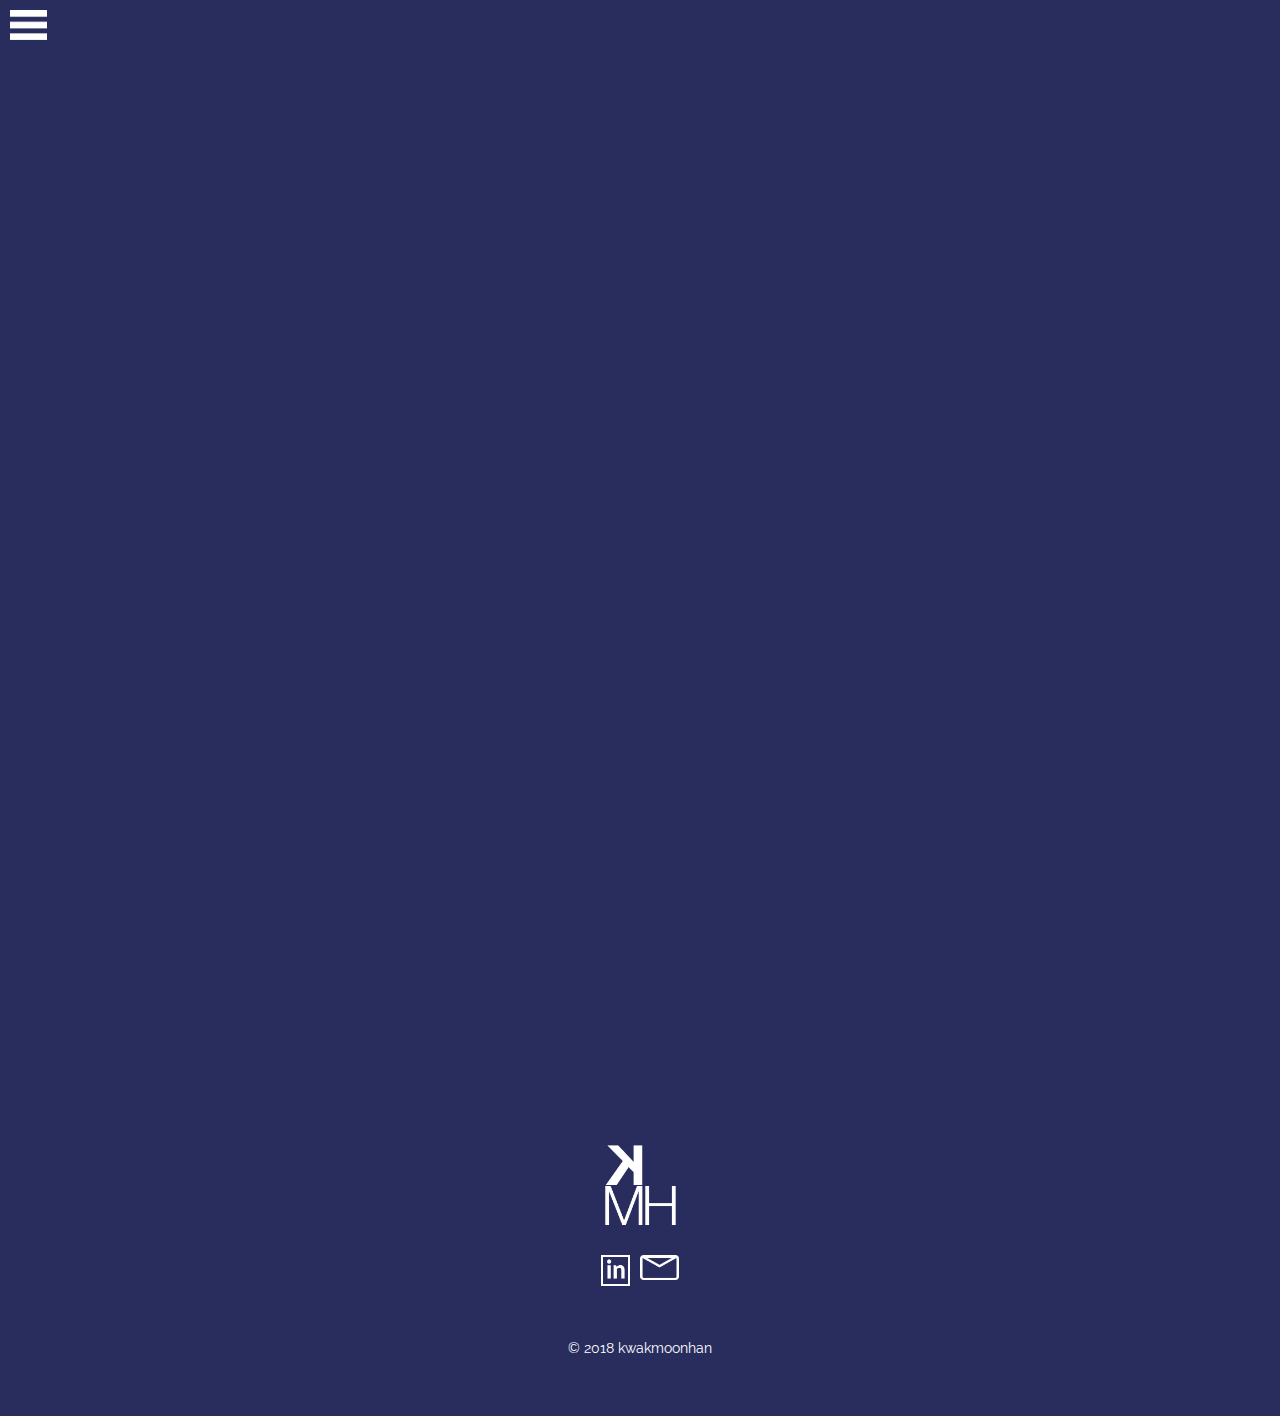
<file: index.html>
<!DOCTYPE html>
<html lang="en">

<head>
    <meta name="viewport" content="width=device-width, initial-scale=1"/>
    <meta http-equiv="Content-Type" content="text/html; charset=utf-8" />
    <meta name="Description" content=""/>
    <meta name="Keywords" content="Harry Kwok, Moonhan Kwak, Portfolio" />
    <meta name="theme-color" content="#282D5E">
    <title>Harry Kwok │ 곽문한</title>

    <!-- ✩ styles ✩-->
    <link href="styles/normalize.css" type="text/css" rel="stylesheet"/>
    <link href="styles/index.css" type="text/css" rel="stylesheet"/>
    <link href="styles/sidenav.css" type="text/css" rel="stylesheet"/>

    <!-- ✩ javascript ✩ -->
    <script src="scripts/index.js"></script>
    <script src="scripts/sidenav.js"></script>
    <script src="scripts/splash.js"></script>

    <!-- ✩ fonts ✩ -->
    <link href="https://fonts.googleapis.com/css?family=Raleway:300,400,600,700" rel="stylesheet"/> 

    

</head>
<body class="fixed">
    <div id="splash"></div>
    <!-- ✩ Side Navigation ✩ -->
    <header>
            <div id="SideNav" class="sidenav">
                <a id="link1" style="visibility: hidden;" onmouseover="navHover(this.id)" onmouseleave="navHoverLeave(this.id)" class="link" href="index.html">HOME</a>
                <a id="link4" style="visibility: hidden;" onmouseover="navHover(this.id)" onmouseleave="navHoverLeave(this.id)" class="link" href="about.html">ABOUT</a>
                <a id="link2" style="visibility: hidden;" onmouseover="navHover(this.id)" onmouseleave="navHoverLeave(this.id)" class="link" href="skills.html">SKILLS</a>
                <a id="link3" style="visibility: hidden;" onmouseover="navHover(this.id)" onmouseleave="navHoverLeave(this.id)" class="link" href="works.html">WORKS</a>
                <a id="link5" style="visibility: hidden;" onmouseover="navHover(this.id)" onmouseleave="navHoverLeave(this.id)" class="link" href="contact.html">CONTACT</a>
            </div>
            
    </header>

    <a onclick="navInteraction()" id="navButton" href="javascript:void(0)"><img alt="Navigation Button" id="navButtonImg" src="assets/sidenavWhite.png"></a>

    
    <!-- ✩ Div Wrapper ✩ -->
    <div id="wrapper" onclick="exitNav()">
        <div id="content">
            <img id="desktopHeroImage" src="assets/hero-image1.png" alt="Hero Image">
            <img id="mobileHeroImage" src="assets/mobileHomeHeroImage.png" alt="Mobile Hero Image">
        
            <div id="subcontent">
                <a onclick="test()" onmouseover="hoverDescription(this.id)" onmouseleave="hoverLeave(this.id)" id="about" class="square" href="about.html">
                    <div id="aboutTitle" class="subcontentTitle">ABOUT ME</div>
                </a>
                <a onclick="test()" onmouseover="hoverDescription(this.id)" onmouseleave="hoverLeave(this.id)" id="skills" class="square" href="skills.html">
                    <div id="skillsTitle" class="subcontentTitle">SKILLS</div>
                </a>
                <a onclick="test()" onmouseover="hoverDescription(this.id)" onmouseleave="hoverLeave(this.id)" id="works" class="square" href="works.html">
                    <div id="worksTitle" class="subcontentTitle">WORKS</div>
                </a>
                <a onclick="test()" onmouseover="hoverDescription(this.id)" onmouseleave="hoverLeave(this.id)" id="contact" class="square" href="contact.html">
                    <div id="contactTitle" class="subcontentTitle">CONTACT</div>
                </a>
            </div>
        </div>
        <div id="footer">
                <a href="index.html"><img src="assets/logowhite.png" alt="Footer Logo"></a>
                <div id="icons">
                    <a href="https://www.linkedin.com/in/kwakmoonhan/"><img id="linkedinIcon" src="assets/linkedin.png" alt="linkedin icon"></a>
                    <a href="mailto:mhk.hari1995@gmail.com"><img id="emailIcon" src="assets/email.png" alt="email icon"></a>
                </div>
                <p>&copy; 2018 kwakmoonhan</p>
            </div>
        
    </div>
        
        

        

</body>

</html>
</file>
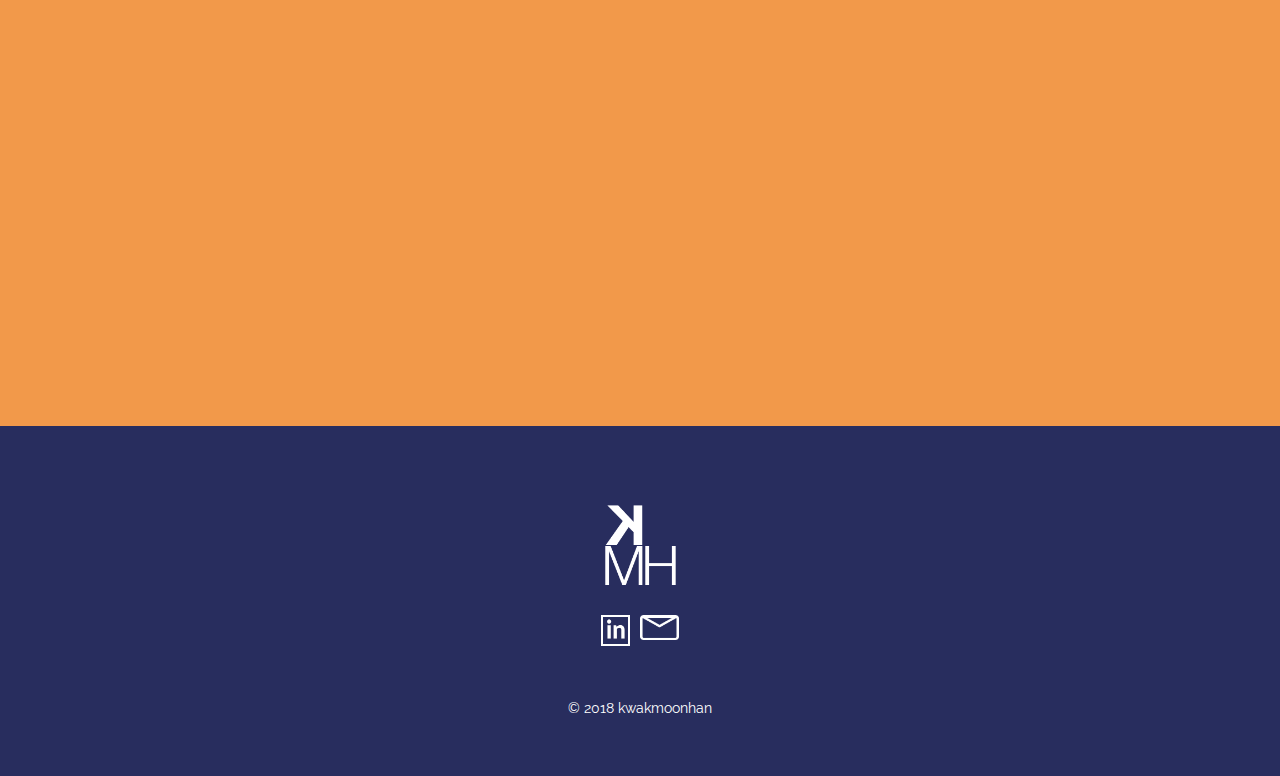
<file: about.html>
<!doctype html>
<html lang="en">

<head>
    <meta name="viewport" content="width=device-width, initial-scale=1"/>
    <meta http-equiv="Content-Type" content="text/html; charset=utf-8" />
    <meta name="Description" content=""/>
    <meta name="Keywords" content="Harry Kwok, Moonhan Kwak, Portfolio" />
    <meta name="theme-color" content="#282D5E">
    <title>Harry Kwok │ 곽문한</title>

    <!-- ✩ styles ✩-->
    <link href="styles/normalize.css" type="text/css" rel="stylesheet"/>
    <link href="styles/about.css" type="text/css" rel="stylesheet"/>
    <link href="styles/sidenav.css" type="text/css" rel="stylesheet"/>

    <!-- ✩ javascript ✩ -->
    <script src="scripts/about.js"></script>
    <script src="scripts/sidenav.js"></script>

    <!-- ✩ fonts ✩ -->
    <link href="https://fonts.googleapis.com/css?family=Raleway:300,400,600,700" rel="stylesheet"/> 
</head>

<body class="fixed">
    <!-- ✩ Side Navigation ✩ -->

    <div id="splash"></div> 
    <header>
            <div id="SideNav" class="sidenav">
                <a id="link1" style="visibility: hidden;" onmouseover="navHover(this.id)" onmouseleave="navHoverLeave(this.id)" class="link" href="index.html">HOME</a>
                <a id="link4" style="visibility: hidden;" onmouseover="navHover(this.id)" onmouseleave="navHoverLeave(this.id)" class="link" href="about.html">ABOUT</a>
                <a id="link2" style="visibility: hidden;" onmouseover="navHover(this.id)" onmouseleave="navHoverLeave(this.id)" class="link" href="skills.html">SKILLS</a>
                <a id="link3" style="visibility: hidden;" onmouseover="navHover(this.id)" onmouseleave="navHoverLeave(this.id)" class="link" href="works.html">WORKS</a>
                <a id="link5" style="visibility: hidden;" onmouseover="navHover(this.id)" onmouseleave="navHoverLeave(this.id)" class="link" href="contact.html">CONTACT</a>
            </div>
            
    </header>
    
    <a onclick="navInteraction()" id="navButton" href="javascript:void(0)"><img alt="Navigation Button" id="navButtonImg" src="assets/sidenavBlue.png"></a>
        

    <div id="wrapper" onclick="exitNav()">
        <div id="content">
            
                <img id="desktopHeroImage" src="assets/aboutme.png" alt="Hero Image">
                <img id="mobileHeroImage" src="assets/mobileAboutHeroImage.png" alt="Mobile Hero Image">
            

            <div id="subcontent">
                <div id="aboutmeImage" class="contentDescription"></div>
                <div id="aboutmeBox" class="contentDescription">
                    <div class="content">
                        <div id="aboutmeTitle" class="contentTitle">About me</div>
                        <div id="aboutmeContent" class="description">I am from Hong Kong and studied in the United Kingdom for over 8 years and recently studied in UX Design in the Netherlands.<br><br>
                                Studing UX gave me a lot of experience in creating real products, understanding the psychology behind UX Patterns. I learnt and understood the research process, creative process, business aspects, wireframing and also prototyping.<br><br>
                                Overall, I was exposed to a very international environment since young where I studied in an International School, then in a Scottish Private Boarding school, proceeded to study in UK Universities and Netherlands. I have also worked with many people of all kinds of backgrounds and skills.<br><br>
                                I am willing to learn, enthusiastic in design, and striving to be even better than ever and it would be great to meet you, work with you, or just have a chat!
                        </div>
                    </div>
                </div>
                <div id="experiencesBox" class="contentDescription">
                    <div class="content">
                        <div class="contentTitle">Experiences</div>
                        <div id="experiencesContent" class="description"><span class="date">June 2017 - September 2017</span><br>
                                BoBuy, Hong Kong - User Experience Design and Marketing Intern
                                Help redesign their app interface (Visual Design).
                                Worked with the marketing team, creating creative marketing ideas.
                                Provided expert analysis on UX aspects.<br><br>
                                <span class="date">March  2017 - April 2017</span><br>
                                Lille Animation Festival, Lille - Animator
                                Worked as an animator with international professionals, where I was in charge of the keyframes, storyboard and animation.<br><br>
                                <span class="date">September 2014 - December  2014</span><br>
                                Seoul Plaza, Cambridge - Store Staff
                                Worked with the staff team in the Cambridge branch, helping with restocking and sales.
                                </div>
                    </div>
                </div>
                <div id="experiencesImage" class="contentDescription"></div>
            </div>
        </div>
        <div id="footer">
                <a href="index.html"><img src="assets/logowhite.png" alt="Footer Logo"></a>
                <div id="icons">
                    <a href="https://www.linkedin.com/in/kwakmoonhan/"><img id="linkedinIcon" src="assets/linkedin.png" alt="linkedin icon"></a>
                    <a href="mailto:mhk.hari1995@gmail.com"><img id="emailIcon" src="assets/email.png" alt="email icon"></a>
                </div>
                <p>&copy; 2018 kwakmoonhan</p>
            </div>
    </div>
</body>
</html>
</file>
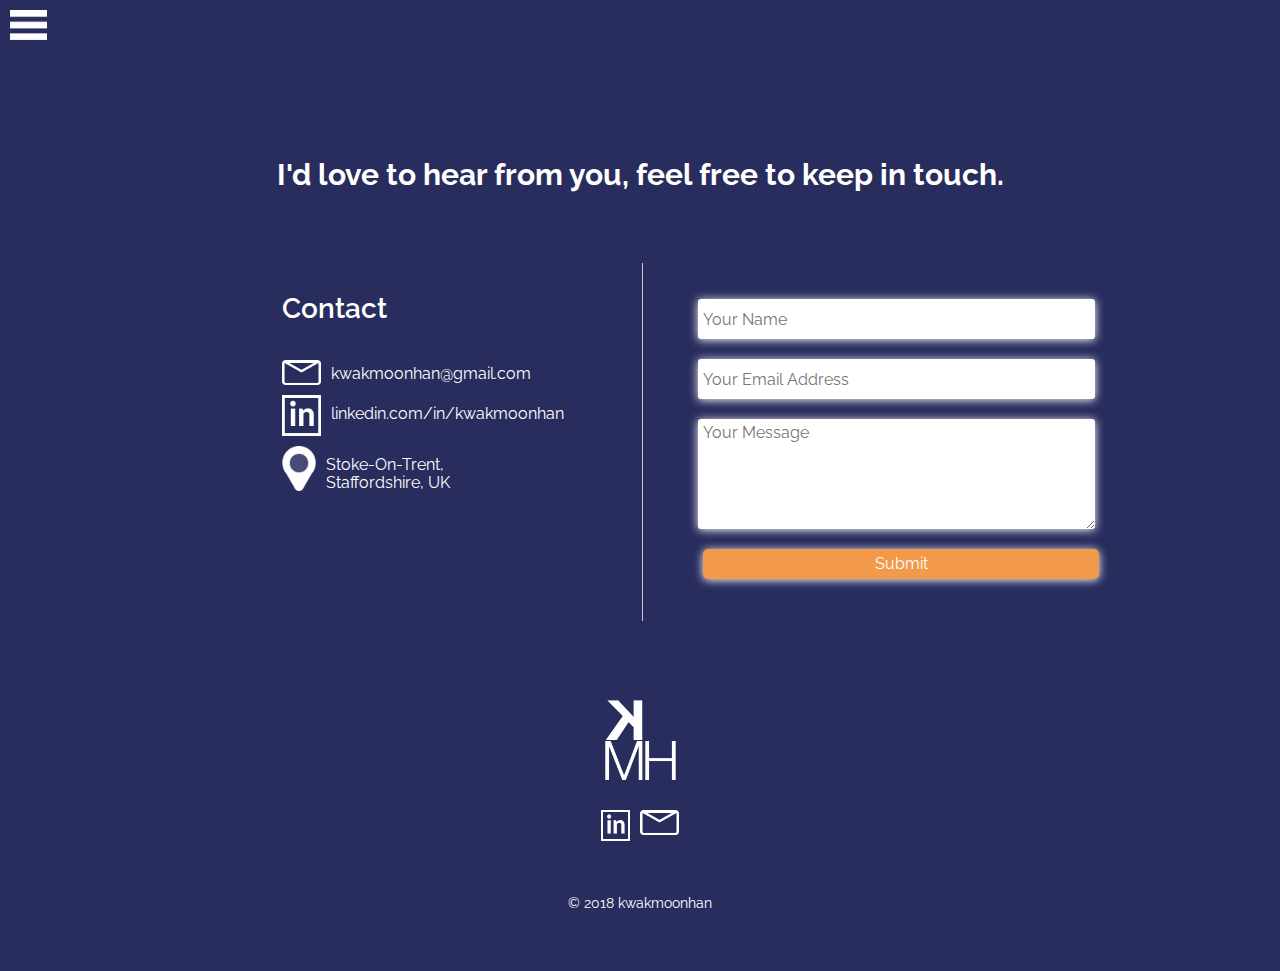
<file: contact.html>
<!doctype html>
<html lang="en">

<head>
    <meta name="viewport" content="width=device-width, initial-scale=1"/>
    <meta http-equiv="Content-Type" content="text/html; charset=utf-8" />
    <meta name="Description" content=""/>
    <meta name="Keywords" content="Harry Kwok, Moonhan Kwak, Portfolio" />
    <title>Harry Kwok │ 곽문한</title>

    <!-- ✩ styles ✩-->
    <link href="styles/normalize.css" type="text/css" rel="stylesheet"/>
    <link href="styles/contact.css" type="text/css" rel="stylesheet"/>
    <link href="styles/sidenav.css" type="text/css" rel="stylesheet"/>
    <meta name="theme-color" content="#282D5E">
    <!-- ✩ javascript ✩ -->
    <script src="scripts/contact.js"></script>
    <script src="scripts/sidenav.js"></script>

    <!-- ✩ fonts ✩ -->
    <link href="https://fonts.googleapis.com/css?family=Raleway:300,400,600,700" rel="stylesheet"/> 


</head>



<body class="fixed" onscroll="scroll()">
    <!-- ✩ Side Navigation ✩ -->
    <div id="splash"></div>
    <header>
            <div id="SideNav" class="sidenav">
                <a id="link1" style="visibility: hidden;" onmouseover="navHover(this.id)" onmouseleave="navHoverLeave(this.id)" class="link" href="index.html">HOME</a>
                <a id="link4" style="visibility: hidden;" onmouseover="navHover(this.id)" onmouseleave="navHoverLeave(this.id)" class="link" href="about.html">ABOUT</a>
                <a id="link2" style="visibility: hidden;" onmouseover="navHover(this.id)" onmouseleave="navHoverLeave(this.id)" class="link" href="skills.html">SKILLS</a>
                <a id="link3" style="visibility: hidden;" onmouseover="navHover(this.id)" onmouseleave="navHoverLeave(this.id)" class="link" href="works.html">WORKS</a>
                <a id="link5" style="visibility: hidden;" onmouseover="navHover(this.id)" onmouseleave="navHoverLeave(this.id)" class="link" href="#">CONTACT</a>
            </div>
            
    </header>

        <a onclick="navInteraction()" id="navButton" href="javascript:void(0)"><img alt="Navigation Button" id="navButtonImg" src="assets/sidenavWhite.png"></a>

    <!-- ✩ Div Wrapper ✩ -->

    <div id="wrapper" onclick="exitNav()" onkeypress="return enterSubmit(event)">
        <div id="caption"><h1>I'd love to hear from you, feel free to keep in touch.</h1></div>
        <div id="content">
            <div id="information">
                <div id="infoContainer">
                    <div id="infoCaption">Contact</div>
                    <a href="mailto:kwakmoonhan@gmail.com" class="icon" id="emailBox">
                        <img src="assets/email.png" alt="email icon">
                        <address>kwakmoonhan@gmail.com</address>
                    </a>
                    <a href="#" id="linkedinBox" class="icon" >
                        <img src="assets/linkedin.png" alt="linkedin icon">
                        <address>linkedin.com/in/kwakmoonhan</address>
                    </a>
                    <div id="locationBox" class="icon" >
                        <img src="assets/location.png" alt="location icon">
                        <p>Stoke-On-Trent, Staffordshire, UK</p>
                    </div>
                </div>
            </div>
            <form id="contactForm" action="mailto:kwakmoonhan@gmail.com" method="post" enctype="text/plain">
                <fieldset id="field">
                    <input id="name" placeholder="Your Name" type="text" tabindex="1" required autofocus>
                    <input id="email" placeholder="Your Email Address" type="email" tabindex="2" required>
                    <textarea id="message" placeholder="Your Message" tabindex="5" required></textarea>
                    <button name="submit" type="submit" id="submit" data-submit="..sending">Submit</button>
                </fieldset>
            </form>
        </div>        
        <div id="footer">
                <a href="index.html"><img src="assets/logowhite.png" alt="Footer Logo"></a>
                <div id="icons">
                    <a href="https://www.linkedin.com/in/kwakmoonhan/"><img id="linkedinIcon" src="assets/linkedin.png" alt="linkedin icon"></a>
                    <a href="mailto:mhk.hari1995@gmail.com"><img id="emailIcon" src="assets/email.png" alt="email icon"></a>
                </div>
                <p>&copy; 2018 kwakmoonhan</p>
            </div>
    </div>
        
        

        

</body>

</html>
</file>
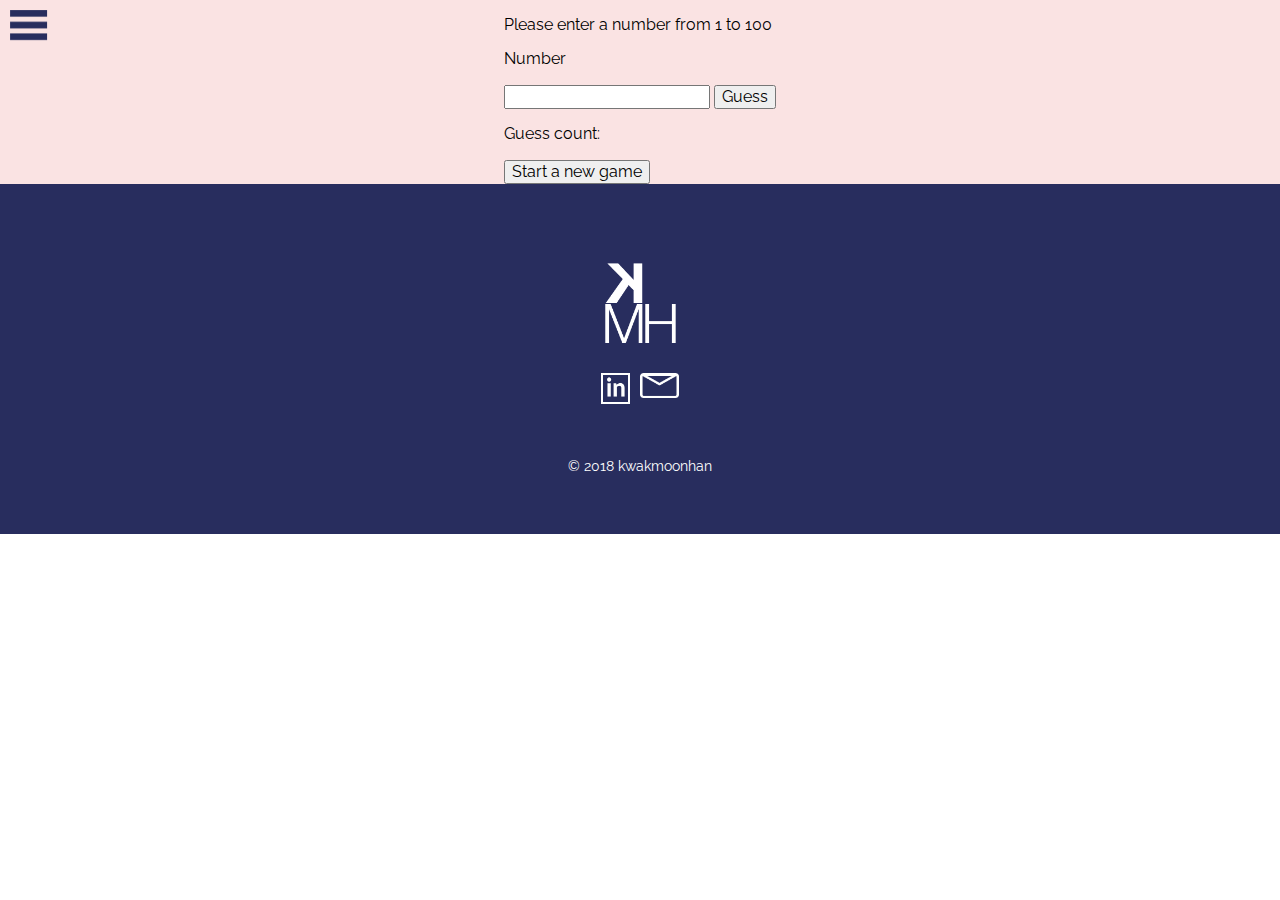
<file: hangman.html>
<!doctype html>
<html lang="en">

<head>
    <meta name="viewport" content="width=device-width, initial-scale=1"/>
    <meta http-equiv="Content-Type" content="text/html; charset=utf-8" />
    <meta name="Description" content=""/>
    <meta name="Keywords" content="Harry Kwok, Moonhan Kwak, Portfolio" />
    <meta name="theme-color" content="#282D5E">
    
    <title>Harry Kwok │ 곽문한</title>

    <!-- ✩ styles ✩-->
    <link href="styles/normalize.css" type="text/css" rel="stylesheet"/>
    <link href="styles/hangman.css" type="text/css" rel="stylesheet"/>
    <link href="styles/sidenav.css" type="text/css" rel="stylesheet"/>

    <!-- ✩ javascript ✩ -->
    <script src="scripts/hangman.js"></script>
    <script src="scripts/sidenav.js"></script>

    <!-- ✩ fonts ✩ -->
    <link href="https://fonts.googleapis.com/css?family=Raleway:300,400,600,700" rel="stylesheet"/> 


</head>



<body class="fixed" onscroll="scroll()">
    <!-- ✩ Side Navigation ✩ -->
    <div id="splash"></div>
    <header>
            <div id="SideNav" class="sidenav">
                <a id="link1" style="visibility: hidden;" onmouseover="navHover(this.id)" onmouseleave="navHoverLeave(this.id)" class="link" href="index.html">HOME</a>
                <a id="link4" style="visibility: hidden;" onmouseover="navHover(this.id)" onmouseleave="navHoverLeave(this.id)" class="link" href="about.html">ABOUT</a>
                <a id="link2" style="visibility: hidden;" onmouseover="navHover(this.id)" onmouseleave="navHoverLeave(this.id)" class="link" href="skills.html">SKILLS</a>
                <a id="link3" style="visibility: hidden;" onmouseover="navHover(this.id)" onmouseleave="navHoverLeave(this.id)" class="link" href="works.html">WORKS</a>
                <a id="link5" style="visibility: hidden;" onmouseover="navHover(this.id)" onmouseleave="navHoverLeave(this.id)" class="link" href="contact.html">CONTACT</a>
            </div>
            
    </header>

        <a onclick="navInteraction()" id="navButton" href="javascript:void(0)"><img alt="Navigation Button" id="navButtonImg" src="assets/sidenavBlue.png"></a>

    <!-- ✩ Div Wrapper ✩ -->
    <div id="wrapper" onclick="exitNav()" onkeypress="return enterSubmit(event)">
        <div id="content">
           <div id="programBox">
               <p>Please enter a number from 1 to 100</p>
               <p>Number</p>
               <input type="text" id="form">
               <input type="submit" value="Guess" onclick="checkGuess()" id="submit">
               <p id="guesses" class="txt">Guess count: </p>
               <p id="message" class="txt"></p>
               <input type="submit" value="Start a new game"  onclick="reset()" id="restart">
           </div>
        </div>
        <div id="footer">
                <a href="index.html"><img src="assets/logowhite.png" alt="Footer Logo"></a>
                <div id="icons">
                    <a href="https://www.linkedin.com/in/kwakmoonhan/"><img id="linkedinIcon" src="assets/linkedin.png" alt="linkedin icon"></a>
                    <a href="mailto:mhk.hari1995@gmail.com"><img id="emailIcon" src="assets/email.png" alt="email icon"></a>
                </div>
                <p>&copy; 2018 kwakmoonhan</p>
            </div>
        
    </div>
        
        

        

</body>

</html>

<!-- 
onmouseover="hoverDescription(this.id)" onmouseleave="hoverLeave(this.id)"
onmouseover="hoverDescription(this.id)" onmouseleave="hoverLeave(this.id)"
onmouseover="hoverDescription(this.id)" onmouseleave="hoverLeave(this.id)"
onmouseover="hoverDescription(this.id)" onmouseleave="hoverLeave(this.id)"
-->
</file>
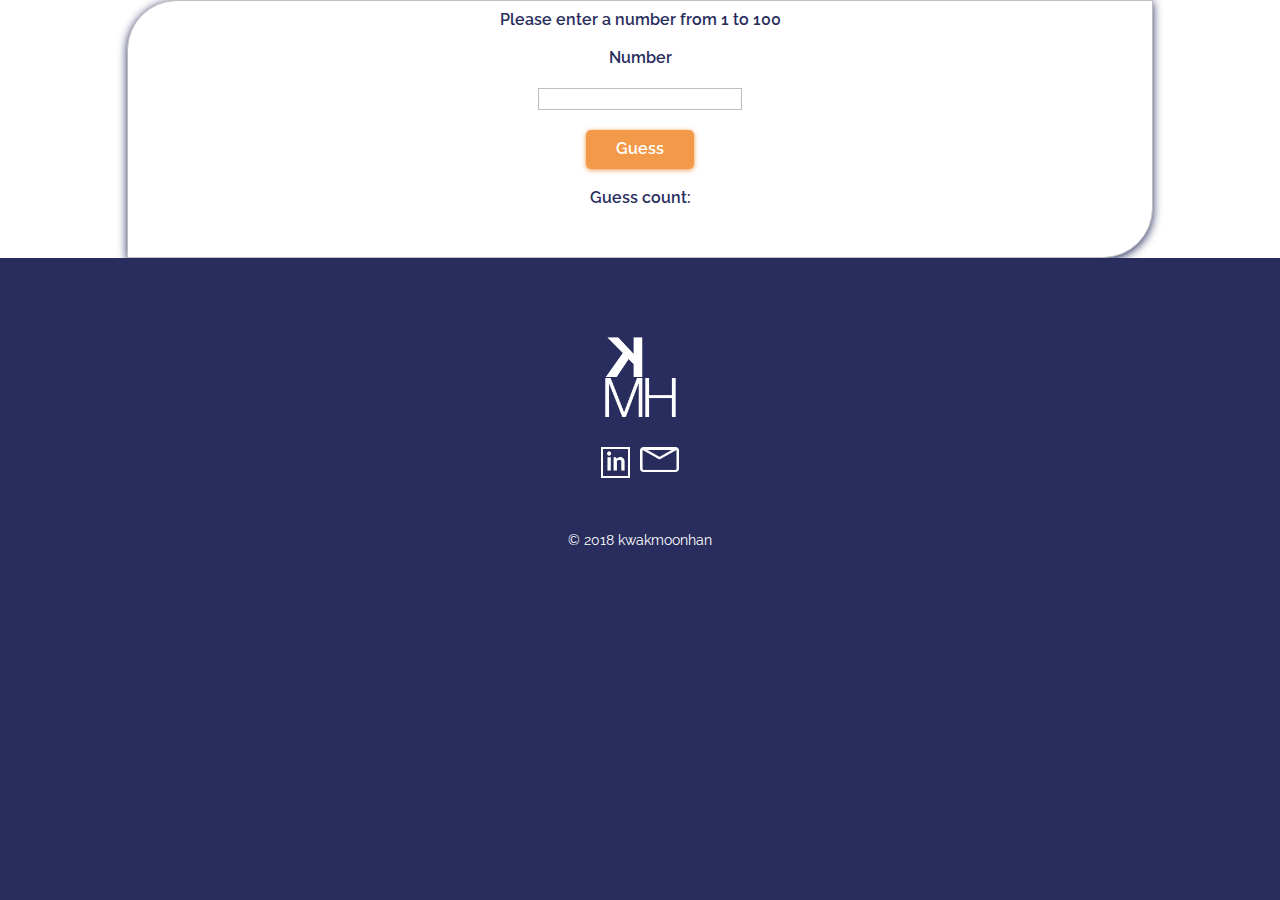
<file: number.html>
<!doctype html>
<html lang="en">

<head>
    <meta name="viewport" content="width=device-width, initial-scale=1"/>
    <meta http-equiv="Content-Type" content="text/html; charset=utf-8" />
    <meta name="Description" content=""/>
    <meta name="Keywords" content="Harry Kwok, Moonhan Kwak, Portfolio" />
    <title>Harry Kwok │ 곽문한</title>

    <!-- ✩ styles ✩-->
    <link href="styles/normalize.css" type="text/css" rel="stylesheet"/>
    <link href="styles/number.css" type="text/css" rel="stylesheet"/>
    <link href="styles/sidenav.css" type="text/css" rel="stylesheet"/>
    <meta name="theme-color" content="#282D5E">
    <!-- ✩ javascript ✩ -->
    <script src="scripts/number.js"></script>
    <script src="scripts/sidenav.js"></script>

    <!-- ✩ fonts ✩ -->
    <link href="https://fonts.googleapis.com/css?family=Raleway:300,400,600,700" rel="stylesheet"/> 


</head>



<body class="fixed" onscroll="scroll()">
    <!-- ✩ Side Navigation ✩ -->
    <div id="splash"></div>
    <header>
            <div id="SideNav" class="sidenav">
                <a id="link1" style="visibility: hidden;" onmouseover="navHover(this.id)" onmouseleave="navHoverLeave(this.id)" class="link" href="index.html">HOME</a>
                <a id="link4" style="visibility: hidden;" onmouseover="navHover(this.id)" onmouseleave="navHoverLeave(this.id)" class="link" href="about.html">ABOUT</a>
                <a id="link2" style="visibility: hidden;" onmouseover="navHover(this.id)" onmouseleave="navHoverLeave(this.id)" class="link" href="skills.html">SKILLS</a>
                <a id="link3" style="visibility: hidden;" onmouseover="navHover(this.id)" onmouseleave="navHoverLeave(this.id)" class="link" href="works.html">WORKS</a>
                <a id="link5" style="visibility: hidden;" onmouseover="navHover(this.id)" onmouseleave="navHoverLeave(this.id)" class="link" href="contact.html">CONTACT</a>
            </div>
            
    </header>

        <a onclick="navInteraction()" id="navButton" href="javascript:void(0)"><img alt="Navigation Button" id="navButtonImg" src="assets/sidenavWhite.png"></a>

    <!-- ✩ Div Wrapper ✩ -->
    <div id="wrapper" onclick="exitNav()" onkeypress="return enterSubmit(event)">
        <div id="content">
           <div id="programBox">
               <p>Please enter a number from 1 to 100</p>
               <p>Number</p>
               <input type="text" id="form">
               <input type="submit" value="Guess" onclick="checkGuess()" id="submit">
               <p id="guesses" class="txt">Guess count: </p>
               <p id="message" class="txt"></p>
               <input type="submit" value="Start a new game"  onclick="reset()" id="restart">
           </div>
        </div>
        <div id="footer">
                <a href="index.html"><img src="assets/logowhite.png" alt="Footer Logo"></a>
                <div id="icons">
                    <a href="https://www.linkedin.com/in/kwakmoonhan/"><img id="linkedinIcon" src="assets/linkedin.png" alt="linkedin icon"></a>
                    <a href="mailto:mhk.hari1995@gmail.com"><img id="emailIcon" src="assets/email.png" alt="email icon"></a>
                </div>
                <p>&copy; 2018 kwakmoonhan</p>
            </div>
        
    </div>
        
        

        

</body>

</html>

<!-- 
onmouseover="hoverDescription(this.id)" onmouseleave="hoverLeave(this.id)"
onmouseover="hoverDescription(this.id)" onmouseleave="hoverLeave(this.id)"
onmouseover="hoverDescription(this.id)" onmouseleave="hoverLeave(this.id)"
onmouseover="hoverDescription(this.id)" onmouseleave="hoverLeave(this.id)"
-->
</file>
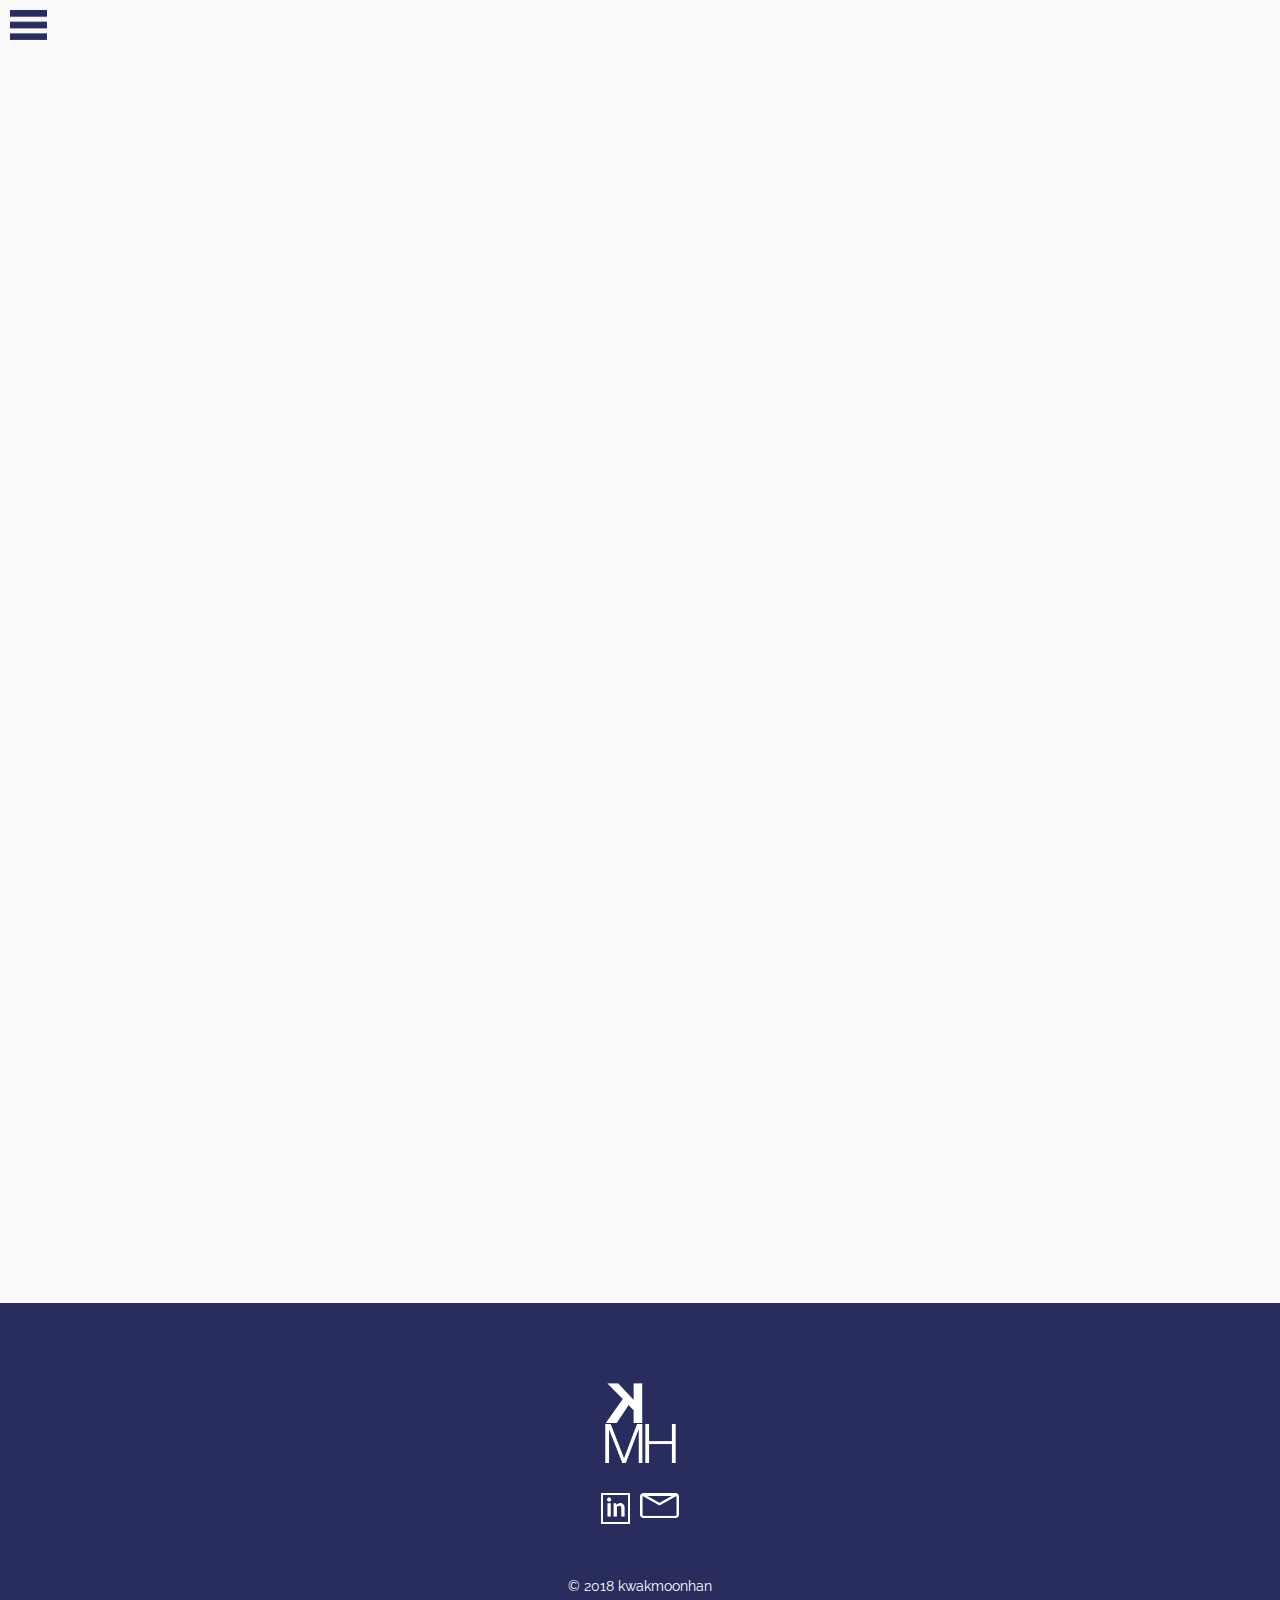
<file: skills.html>
<!doctype html>
<html lang="en">

<head>
    <meta name="viewport" content="width=device-width, initial-scale=1"/>
    <meta http-equiv="Content-Type" content="text/html; charset=utf-8" />
    <meta name="Description" content=""/>
    <meta name="Keywords" content="Harry Kwok, Moonhan Kwak, Portfolio" />
    <meta name="theme-color" content="#282D5E">
    <title>Harry Kwok │ 곽문한</title>

    <!-- ✩ styles ✩-->
    <link href="styles/normalize.css" type="text/css" rel="stylesheet"/>
    <link href="styles/skills.css" type="text/css" rel="stylesheet"/>
    <link href="styles/sidenav.css" type="text/css" rel="stylesheet"/>

    <!-- ✩ javascript ✩ -->
    <script src="scripts/skills.js"></script>
    <script src="scripts/sidenav.js"></script>

    <!-- ✩ fonts ✩ -->
    <link href="https://fonts.googleapis.com/css?family=Raleway:300,400,600,700" rel="stylesheet"/> 
</head>



<body class="fixed">
    <!-- ✩ Side Navigation ✩ -->
    <div id="splash"></div>
    <header>
            <div id="SideNav" class="sidenav">
                <a id="link1" style="visibility: hidden;" onmouseover="navHover(this.id)" onmouseleave="navHoverLeave(this.id)" class="link" href="index.html">HOME</a>
                <a id="link4" style="visibility: hidden;" onmouseover="navHover(this.id)" onmouseleave="navHoverLeave(this.id)" class="link" href="about.html">ABOUT</a>
                <a id="link2" style="visibility: hidden;" onmouseover="navHover(this.id)" onmouseleave="navHoverLeave(this.id)" class="link" href="skills.html">SKILLS</a>
                <a id="link3" style="visibility: hidden;" onmouseover="navHover(this.id)" onmouseleave="navHoverLeave(this.id)" class="link" href="works.html">WORK</a>
                <a id="link5" style="visibility: hidden;" onmouseover="navHover(this.id)" onmouseleave="navHoverLeave(this.id)" class="link" href="contact.html">CONTACT</a>
            </div>
            
    </header>
    
    <a onclick="navInteraction()" id="navButton" href="javascript:void(0)"><img alt="Navigation Button" id="navButtonImg" src="assets/sidenavBlue.png"></a>
        

    <div id="wrapper" onclick="exitNav()">
        <div id="content">
            <img id="desktopHeroImage" src="assets/skillsHeroImage.png" alt="Hero Image">
            <img id="mobileHeroImage" src="assets/mobileSkillsHeroImage.png" alt="Mobile Hero Image">
            <img id="skillsets" src="assets/skillsets.png" alt="My Skills">
            <img id="mobileskillsets" src="assets/mobileskillsets.png" alt="Mobile Skill Sets">
        </div>
        <div id="footer">
                <a href="index.html"><img src="assets/logowhite.png" alt="Footer Logo"></a>
                <div id="icons">
                    <a href="https://www.linkedin.com/in/kwakmoonhan/"><img id="linkedinIcon" src="assets/linkedin.png" alt="linkedin icon"></a>
                    <a href="mailto:mhk.hari1995@gmail.com"><img id="emailIcon" src="assets/email.png" alt="email icon"></a>
                </div>
                <p>&copy; 2018 kwakmoonhan</p>
            </div>
    </div>
</body>
</html>
</file>
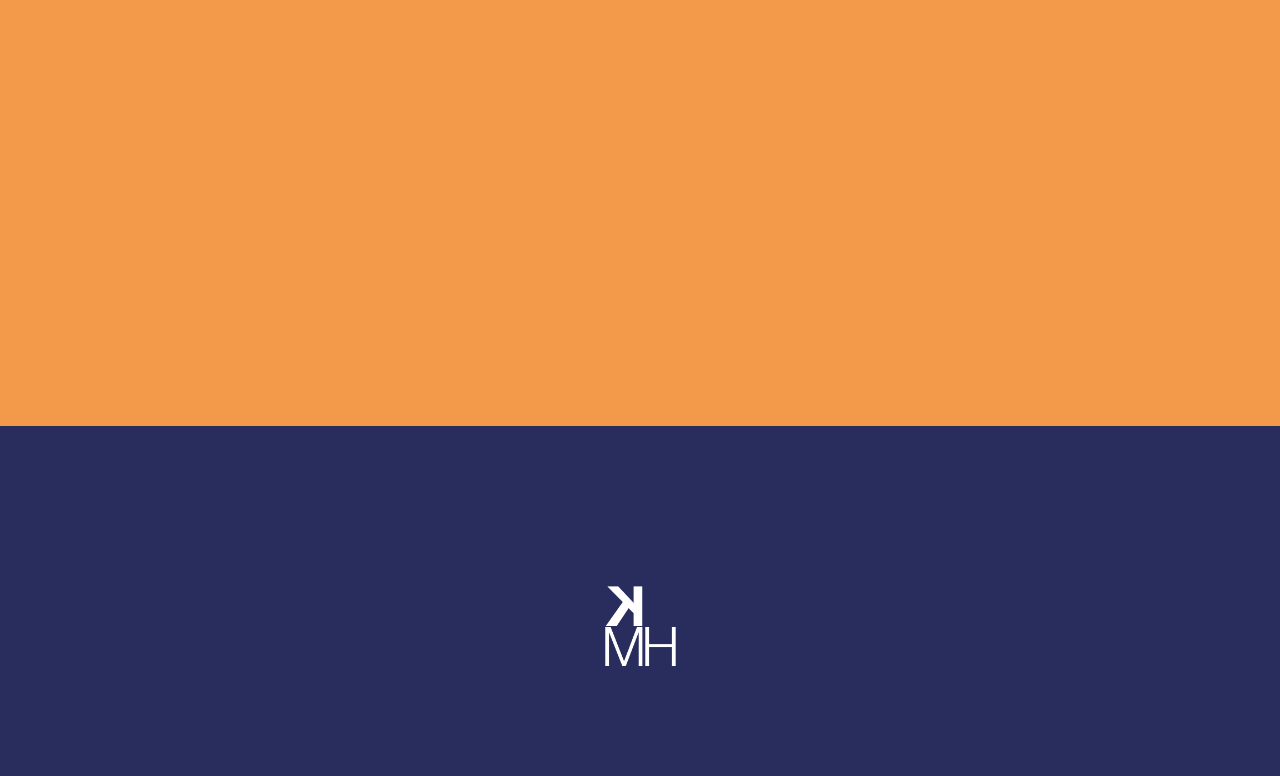
<file: html/about.html>
<!doctype html>
<html lang="ko-KR">

<head>
    <meta name="viewport" content="width=device-width, initial-scale=1"/>
    <meta http-equiv="Content-Type" content="text/html; charset=utf-8" />
    <meta name="Description" content=""/>
    <meta name="Keywords" content="Harry Kwok, Moonhan Kwak, Portfolio" />

    <title>Harry Kwok │ 곽문한</title>

    <!-- ✩ styles ✩-->
    <link href="../styles/normalize.css" type="text/css" rel="stylesheet"/>
    <link href="../styles/about.css" type="text/css" rel="stylesheet"/>
    <link href="../styles/sidenav.css" type="text/css" rel="stylesheet"/>

    <!-- ✩ javascript ✩ -->
    <script src="../scripts/about.js"></script>
    <script src="../scripts/sidenav.js"></script>

    <!-- ✩ fonts ✩ -->
    <link href="https://fonts.googleapis.com/css?family=Raleway:300,400,600,700" rel="stylesheet"/> 
</head>

<body class="fixed" onscroll="scroll()">
    <!-- ✩ Side Navigation ✩ -->

    <div id="splash"></div> 
    <header>
            <div id="SideNav" class="sidenav">
                <a id="link1" style="visibility: hidden;" onmouseover="navHover(this.id)" onmouseleave="navHoverLeave(this.id)" class="link" href="home.html">HOME</a>
                <a id="link4" style="visibility: hidden;" onmouseover="navHover(this.id)" onmouseleave="navHoverLeave(this.id)" class="link" href="about.html">ABOUT</a>
                <a id="link2" style="visibility: hidden;" onmouseover="navHover(this.id)" onmouseleave="navHoverLeave(this.id)" class="link" href="skills.html">SKILLS</a>
                <a id="link3" style="visibility: hidden;" onmouseover="navHover(this.id)" onmouseleave="navHoverLeave(this.id)" class="link" href="works.html">WORKS</a>
                <a id="link5" style="visibility: hidden;" onmouseover="navHover(this.id)" onmouseleave="navHoverLeave(this.id)" class="link" href="#">CONTACT</a>
            </div>
            
    </header>
    
    <a onclick="navInteraction()" id="navButton" href="javascript:void(0)"><img alt="Navigation Button" id="navButtonImg" src="../assets/sidenavBlue.png"></a>
        

    <div id="wrapper" onclick="exitNav()">
        <div id="content">
            
                <img id="desktopHeroImage" src="../assets/aboutme.png" alt="Hero Image">
                <img id="mobileHeroImage" src="../assets/mobileAboutHeroImage.png" alt="Mobile Hero Image">
            

            <div id="subcontent">
                <div id="aboutmeImage" class="contentDescription"></div>
                <div id="aboutmeBox" class="contentDescription">
                    <div class="content">
                        <div id="aboutmeTitle" class="contentTitle">About me</div>
                        <div id="aboutmeContent" class="description">I am from Hong Kong and studied in the United Kingdom for over 8 years and recently studied in UX Design in the Netherlands.<br><br>
                                Studing UX gave me a lot of experience in creating real products, understanding the psychology behind UX Patterns. I learnt and understood the research process, creative process, business aspects, wireframing and also prototyping.<br><br>
                                Overall, I was exposed to a very international environment since young where I studied in an International School, then in a Scottish Private Boarding school, proceeded to study in UK Universities and Netherlands. I have also worked with many people of all kinds of backgrounds and skills.<br><br>
                                I am willing to learn, enthusiastic in design, and striving to be even better than ever and it would be great to meet you, work with you, or just have a chat!
                        </div>
                    </div>
                </div>
                <div id="experiencesBox" class="contentDescription">
                    <div class="content">
                        <div class="contentTitle">Experiences</div>
                        <div id="experiencesContent" class="description"><span class="date">June 2017 - September 2017</span><br>
                                BoBuy, Hong Kong - User Experience Design and Marketing Intern
                                Help redesign their app interface (Visual Design).
                                Worked with the marketing team, creating creative marketing ideas.
                                Provided expert analysis on UX aspects.<br><br>
                                <span class="date">March  2017 - April 2017</span><br>
                                Lille Animation Festival, Lille - Animator
                                Worked as an animator with international professionals, where I was in charge of the keyframes, storyboard and animation.<br><br>
                                <span class="date">September 2014 - December  2014</span><br>
                                Seoul Plaza, Cambridge - Store Staff
                                Worked with the staff team in the Cambridge branch, helping with restocking and sales.
                                </div>
                    </div>
                </div>
                <div id="experiencesImage" class="contentDescription"></div>
            </div>
        </div>
        <div id="footer">
                <a href="home.html"><img src="../assets/logowhite.png" alt="Footer Logo"></a>
        </div>
    </div>
</body>
</html>
</file>
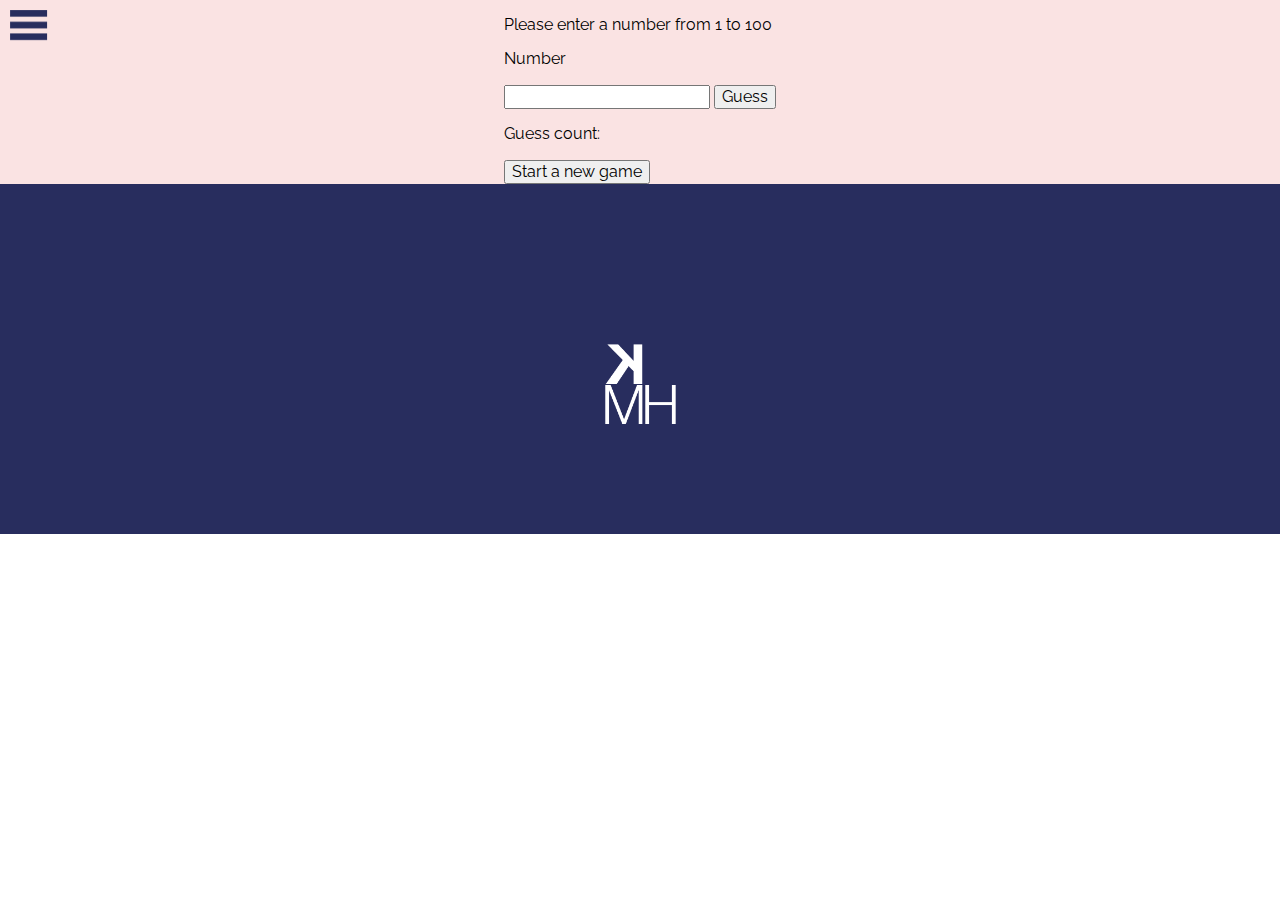
<file: html/hangman.html>
<!doctype html>
<html lang="ko-KR">

<head>
    <meta name="viewport" content="width=device-width, initial-scale=1"/>
    <meta http-equiv="Content-Type" content="text/html; charset=utf-8" />
    <meta name="Description" content=""/>
    <meta name="Keywords" content="Harry Kwok, Moonhan Kwak, Portfolio" />

    <title>Harry Kwok │ 곽문한</title>

    <!-- ✩ styles ✩-->
    <link href="../styles/normalize.css" type="text/css" rel="stylesheet"/>
    <link href="../styles/hangman.css" type="text/css" rel="stylesheet"/>
    <link href="../styles/sidenav.css" type="text/css" rel="stylesheet"/>

    <!-- ✩ javascript ✩ -->
    <script src="../scripts/hangman.js"></script>
    <script src="../scripts/sidenav.js"></script>

    <!-- ✩ fonts ✩ -->
    <link href="https://fonts.googleapis.com/css?family=Raleway:300,400,600,700" rel="stylesheet"/> 


</head>



<body class="fixed" onscroll="scroll()">
    <!-- ✩ Side Navigation ✩ -->
    <div id="splash"></div>
    <header>
            <div id="SideNav" class="sidenav">
                <a id="link1" style="visibility: hidden;" onmouseover="navHover(this.id)" onmouseleave="navHoverLeave(this.id)" class="link" href="home.html">HOME</a>
                <a id="link4" style="visibility: hidden;" onmouseover="navHover(this.id)" onmouseleave="navHoverLeave(this.id)" class="link" href="about.html">ABOUT</a>
                <a id="link2" style="visibility: hidden;" onmouseover="navHover(this.id)" onmouseleave="navHoverLeave(this.id)" class="link" href="skills.html">SKILLS</a>
                <a id="link3" style="visibility: hidden;" onmouseover="navHover(this.id)" onmouseleave="navHoverLeave(this.id)" class="link" href="works.html">WORKS</a>
                <a id="link5" style="visibility: hidden;" onmouseover="navHover(this.id)" onmouseleave="navHoverLeave(this.id)" class="link" href="#">CONTACT</a>
            </div>
            
    </header>

        <a onclick="navInteraction()" id="navButton" href="javascript:void(0)"><img alt="Navigation Button" id="navButtonImg" src="../assets/sidenavBlue.png"></a>

    <!-- ✩ Div Wrapper ✩ -->
    <div id="wrapper" onclick="exitNav()" onkeypress="return enterSubmit(event)">
        <div id="content">
           <div id="programBox">
               <p>Please enter a number from 1 to 100</p>
               <p>Number</p>
               <input type="text" id="form">
               <input type="submit" value="Guess" onclick="checkGuess()" id="submit">
               <p id="guesses" class="txt">Guess count: </p>
               <p id="message" class="txt"></p>
               <input type="submit" value="Start a new game"  onclick="reset()" id="restart">
           </div>
        </div>
        <div id="footer">
            <a href="#"><img src="../assets/logowhite.png" alt="Footer Logo"></a>
        </div>
        
    </div>
        
        

        

</body>

</html>

<!-- 
onmouseover="hoverDescription(this.id)" onmouseleave="hoverLeave(this.id)"
onmouseover="hoverDescription(this.id)" onmouseleave="hoverLeave(this.id)"
onmouseover="hoverDescription(this.id)" onmouseleave="hoverLeave(this.id)"
onmouseover="hoverDescription(this.id)" onmouseleave="hoverLeave(this.id)"
-->
</file>
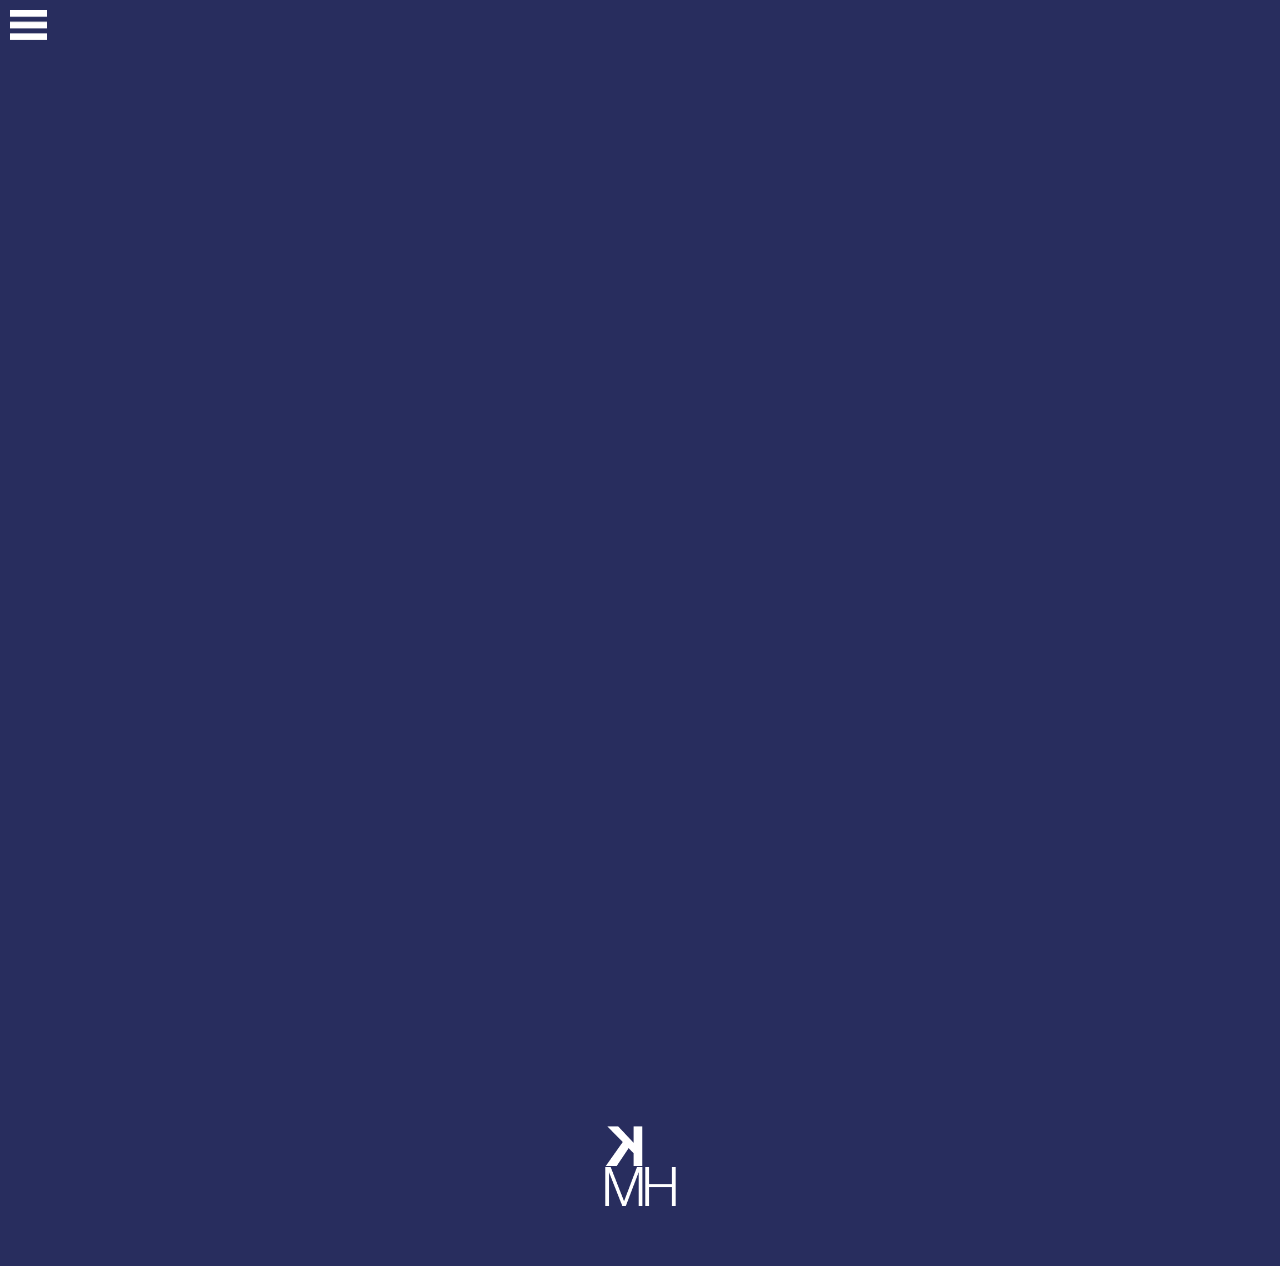
<file: html/home.html>
<!DOCTYPE html>
<html lang="ko-KR">

<head>
    <meta name="viewport" content="width=device-width, initial-scale=1"/>
    <meta http-equiv="Content-Type" content="text/html; charset=utf-8" />
    <meta name="Description" content=""/>
    <meta name="Keywords" content="Harry Kwok, Moonhan Kwak, Portfolio" />

    <title>Harry Kwok │ 곽문한</title>

    <!-- ✩ styles ✩-->
    <link href="../styles/normalize.css" type="text/css" rel="stylesheet"/>
    <link href="../styles/home.css" type="text/css" rel="stylesheet"/>
    <link href="../styles/sidenav.css" type="text/css" rel="stylesheet"/>

    <!-- ✩ javascript ✩ -->
    <script src="../scripts/home.js"></script>
    <script src="../scripts/sidenav.js"></script>
    <script src="../scripts/splash.js"></script>

    <!-- ✩ fonts ✩ -->
    <link href="https://fonts.googleapis.com/css?family=Raleway:300,400,600,700" rel="stylesheet"/> 

    

</head>
<body class="fixed">
    <div id="splash"></div>
    <!-- ✩ Side Navigation ✩ -->
    <header>
            <div id="SideNav" class="sidenav">
                <a id="link1" style="visibility: hidden;" onmouseover="navHover(this.id)" onmouseleave="navHoverLeave(this.id)" class="link" href="index.html">HOME</a>
                <a id="link4" style="visibility: hidden;" onmouseover="navHover(this.id)" onmouseleave="navHoverLeave(this.id)" class="link" href="about.html">ABOUT</a>
                <a id="link2" style="visibility: hidden;" onmouseover="navHover(this.id)" onmouseleave="navHoverLeave(this.id)" class="link" href="skills.html">SKILLS</a>
                <a id="link3" style="visibility: hidden;" onmouseover="navHover(this.id)" onmouseleave="navHoverLeave(this.id)" class="link" href="works.html">WORKS</a>
                <a id="link5" style="visibility: hidden;" onmouseover="navHover(this.id)" onmouseleave="navHoverLeave(this.id)" class="link" href="#">CONTACT</a>
            </div>
            
    </header>

    <a onclick="navInteraction()" id="navButton" href="javascript:void(0)"><img alt="Navigation Button" id="navButtonImg" src="../assets/sidenavWhite.png"></a>

    
    <!-- ✩ Div Wrapper ✩ -->
    <div id="wrapper" onclick="exitNav()">
        <div id="content">
            <img id="desktopHeroImage" src="../assets/hero-image1.png" alt="Hero Image">
            <img id="mobileHeroImage" src="../assets/mobileHomeHeroImage.png" alt="Mobile Hero Image">
        
            <div id="subcontent">
                <a onclick="test()" onmouseover="hoverDescription(this.id)" onmouseleave="hoverLeave(this.id)" id="about" class="square" href="about.html">
                    <div id="aboutTitle" class="subcontentTitle">ABOUT ME</div>
                </a>
                <a onclick="test()" onmouseover="hoverDescription(this.id)" onmouseleave="hoverLeave(this.id)" id="skills" class="square" href="skills.html">
                    <div id="skillsTitle" class="subcontentTitle">SKILLS</div>
                </a>
                <a onclick="test()" onmouseover="hoverDescription(this.id)" onmouseleave="hoverLeave(this.id)" id="works" class="square" href="works.html">
                    <div id="worksTitle" class="subcontentTitle">WORKS</div>
                </a>
                <a onclick="test()" onmouseover="hoverDescription(this.id)" onmouseleave="hoverLeave(this.id)" id="contact" class="square" href="#">
                    <div id="contactTitle" class="subcontentTitle">CONTACT</div>
                </a>
            </div>
        </div>
        <div id="footer">
            <a href="#"><img src="../assets/logowhite.png" alt="Footer Logo"></a>
        </div>
        
    </div>
        
        

        

</body>

</html>
</file>
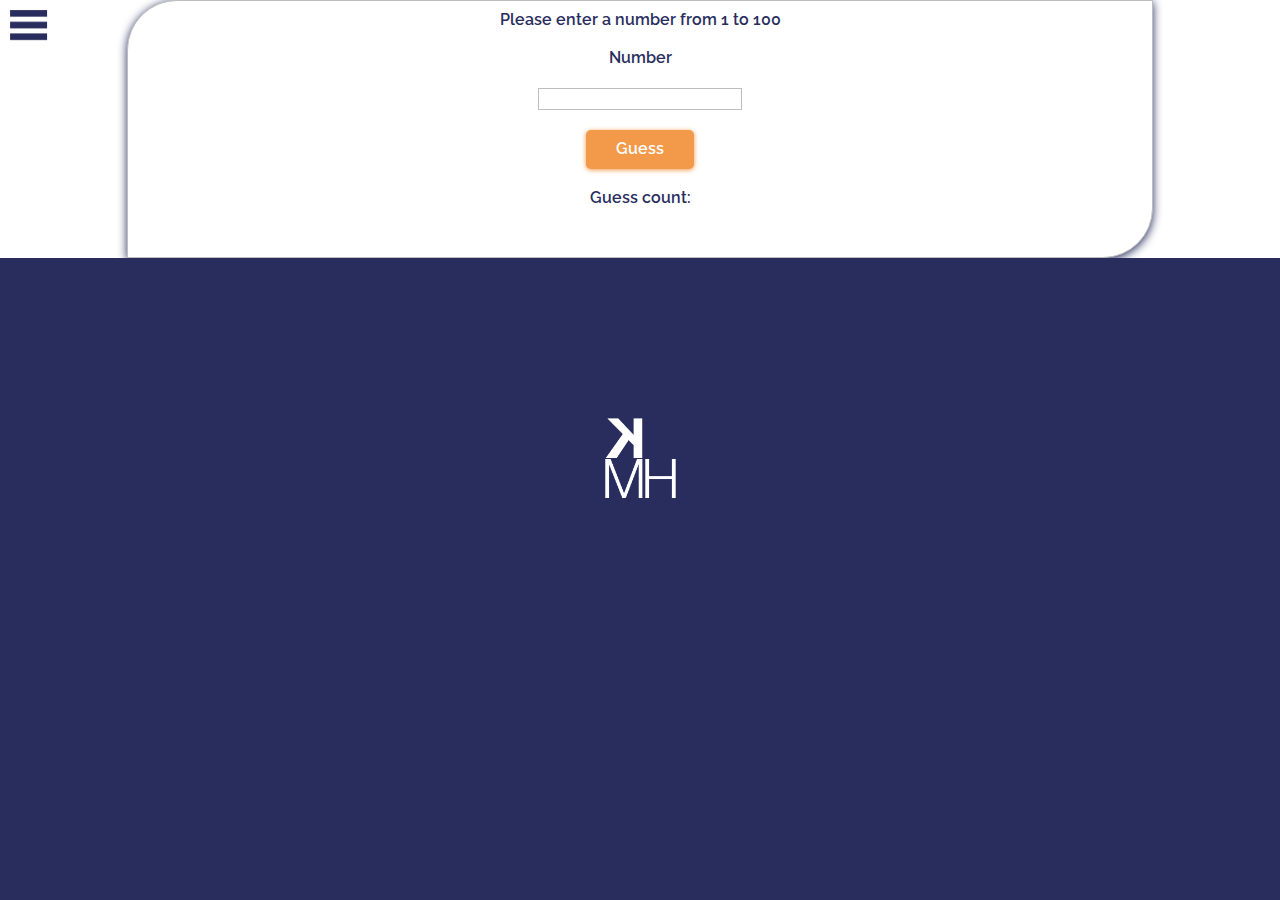
<file: html/number.html>
<!doctype html>
<html lang="ko-KR">

<head>
    <meta name="viewport" content="width=device-width, initial-scale=1"/>
    <meta http-equiv="Content-Type" content="text/html; charset=utf-8" />
    <meta name="Description" content=""/>
    <meta name="Keywords" content="Harry Kwok, Moonhan Kwak, Portfolio" />

    <title>Harry Kwok │ 곽문한</title>

    <!-- ✩ styles ✩-->
    <link href="../styles/normalize.css" type="text/css" rel="stylesheet"/>
    <link href="../styles/number.css" type="text/css" rel="stylesheet"/>
    <link href="../styles/sidenav.css" type="text/css" rel="stylesheet"/>

    <!-- ✩ javascript ✩ -->
    <script src="../scripts/number.js"></script>
    <script src="../scripts/sidenav.js"></script>

    <!-- ✩ fonts ✩ -->
    <link href="https://fonts.googleapis.com/css?family=Raleway:300,400,600,700" rel="stylesheet"/> 


</head>



<body class="fixed" onscroll="scroll()">
    <!-- ✩ Side Navigation ✩ -->
    <div id="splash"></div>
    <header>
            <div id="SideNav" class="sidenav">
                <a id="link1" style="visibility: hidden;" onmouseover="navHover(this.id)" onmouseleave="navHoverLeave(this.id)" class="link" href="home.html">HOME</a>
                <a id="link4" style="visibility: hidden;" onmouseover="navHover(this.id)" onmouseleave="navHoverLeave(this.id)" class="link" href="about.html">ABOUT</a>
                <a id="link2" style="visibility: hidden;" onmouseover="navHover(this.id)" onmouseleave="navHoverLeave(this.id)" class="link" href="skills.html">SKILLS</a>
                <a id="link3" style="visibility: hidden;" onmouseover="navHover(this.id)" onmouseleave="navHoverLeave(this.id)" class="link" href="works.html">WORKS</a>
                <a id="link5" style="visibility: hidden;" onmouseover="navHover(this.id)" onmouseleave="navHoverLeave(this.id)" class="link" href="#">CONTACT</a>
            </div>
            
    </header>

        <a onclick="navInteraction()" id="navButton" href="javascript:void(0)"><img alt="Navigation Button" id="navButtonImg" src="../assets/sidenavBlue.png"></a>

    <!-- ✩ Div Wrapper ✩ -->
    <div id="wrapper" onclick="exitNav()" onkeypress="return enterSubmit(event)">
        <div id="content">
           <div id="programBox">
               <p>Please enter a number from 1 to 100</p>
               <p>Number</p>
               <input type="text" id="form">
               <input type="submit" value="Guess" onclick="checkGuess()" id="submit">
               <p id="guesses" class="txt">Guess count: </p>
               <p id="message" class="txt"></p>
               <input type="submit" value="Start a new game"  onclick="reset()" id="restart">
           </div>
        </div>
        <div id="footer">
            <a href="#"><img src="../assets/logowhite.png" alt="Footer Logo"></a>
        </div>
        
    </div>
        
        

        

</body>

</html>

<!-- 
onmouseover="hoverDescription(this.id)" onmouseleave="hoverLeave(this.id)"
onmouseover="hoverDescription(this.id)" onmouseleave="hoverLeave(this.id)"
onmouseover="hoverDescription(this.id)" onmouseleave="hoverLeave(this.id)"
onmouseover="hoverDescription(this.id)" onmouseleave="hoverLeave(this.id)"
-->
</file>
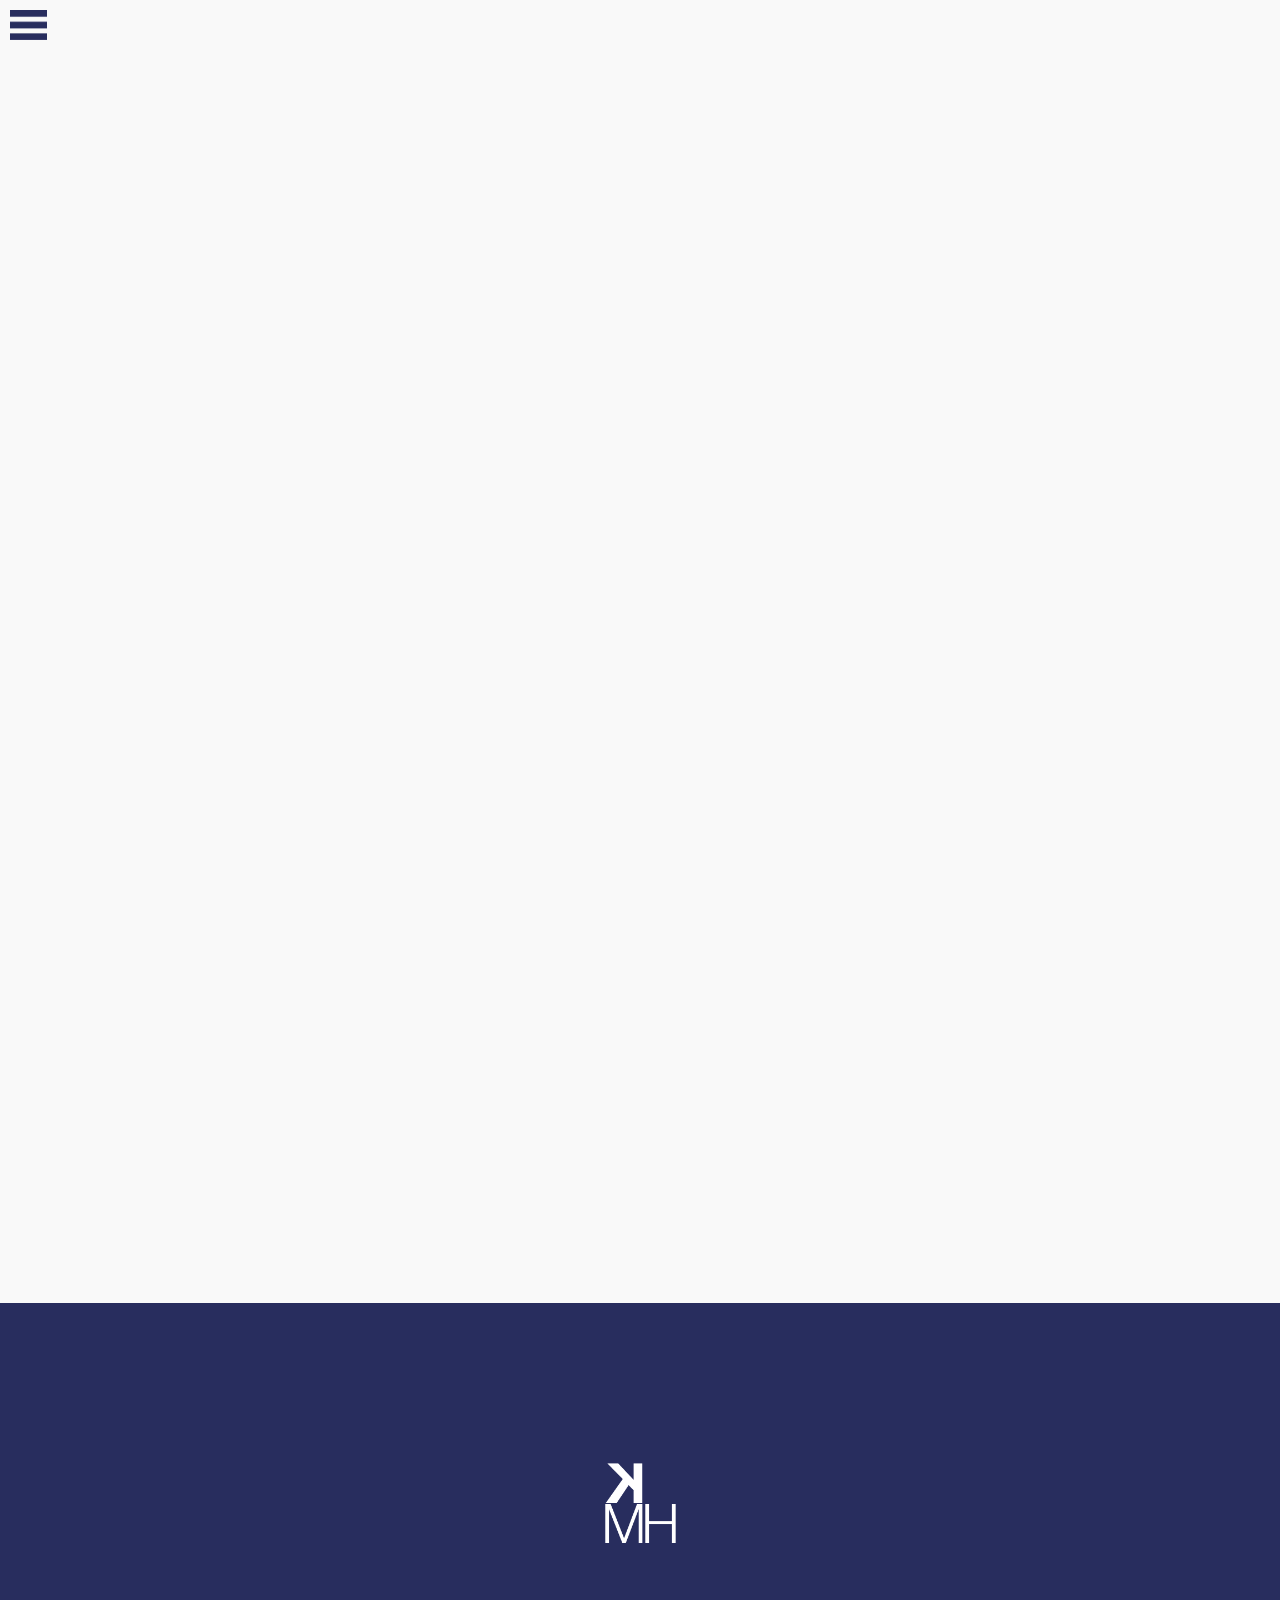
<file: html/skills.html>
<!doctype html>
<html lang="ko-KR">

<head>
    <meta name="viewport" content="width=device-width, initial-scale=1"/>
    <meta http-equiv="Content-Type" content="text/html; charset=utf-8" />
    <meta name="Description" content=""/>
    <meta name="Keywords" content="Harry Kwok, Moonhan Kwak, Portfolio" />

    <title>Harry Kwok │ 곽문한</title>

    <!-- ✩ styles ✩-->
    <link href="../styles/normalize.css" type="text/css" rel="stylesheet"/>
    <link href="../styles/skills.css" type="text/css" rel="stylesheet"/>
    <link href="../styles/sidenav.css" type="text/css" rel="stylesheet"/>

    <!-- ✩ javascript ✩ -->
    <script src="../scripts/skills.js"></script>
    <script src="../scripts/sidenav.js"></script>

    <!-- ✩ fonts ✩ -->
    <link href="https://fonts.googleapis.com/css?family=Raleway:300,400,600,700" rel="stylesheet"/> 
</head>



<body class="fixed" onscroll="scroll()">
    <!-- ✩ Side Navigation ✩ -->
    <div id="splash"></div>
    <header>
            <div id="SideNav" class="sidenav">
                <a id="link1" style="visibility: hidden;" onmouseover="navHover(this.id)" onmouseleave="navHoverLeave(this.id)" class="link" href="home.html">HOME</a>
                <a id="link4" style="visibility: hidden;" onmouseover="navHover(this.id)" onmouseleave="navHoverLeave(this.id)" class="link" href="about.html">ABOUT</a>
                <a id="link2" style="visibility: hidden;" onmouseover="navHover(this.id)" onmouseleave="navHoverLeave(this.id)" class="link" href="skills.html">SKILLS</a>
                <a id="link3" style="visibility: hidden;" onmouseover="navHover(this.id)" onmouseleave="navHoverLeave(this.id)" class="link" href="works.html">WORK</a>
                <a id="link5" style="visibility: hidden;" onmouseover="navHover(this.id)" onmouseleave="navHoverLeave(this.id)" class="link" href="#">CONTACT</a>
            </div>
            
    </header>
    
    <a onclick="navInteraction()" id="navButton" href="javascript:void(0)"><img alt="Navigation Button" id="navButtonImg" src="../assets/sidenavBlue.png"></a>
        

    <div id="wrapper" onclick="exitNav()">
        <div id="content">
            <img id="desktopHeroImage" src="../assets/skillsHeroImage.png" alt="Hero Image">
            <img id="mobileHeroImage" src="../assets/mobileSkillsHeroImage.png" alt="Mobile Hero Image">
            <img id="skillsets" src="../assets/skillsets.png" alt="My Skills">
            <img id="mobileskillsets" src="../assets/mobileskillsets.png" alt="Mobile Skill Sets">
        </div>
        <div id="footer">
                <a href="home.html"><img src="../assets/logowhite.png" alt="Footer Logo"></a>
        </div>
    </div>
</body>
</html>
</file>
<file: styles/index.css>
html {
    font-family: "Raleway";
    height: 100%;
    width: 100%;
    margin: 0;
    min-width:300px;
    min-height:auto;
    background-color: #282D5E;
}

/*--- Splash ---*/
/*@keyframes splash {
    from {background-image: url(../assets/logoblue.png);}
    to {background-image: url(../assets/logowhite.png);}
}

@keyframes splashExit {
    from {opacity: 1;}
    to {opacity: 0;};
}
*/

#splash {
    height:100%;
    width:100%;
    background-color: #282D5E;
    position: absolute;
    background-image: url(../assets/logowhite.png);
    opacity: 0;
    background-size: 256px 288px;
    background-position: center;
    background-repeat: no-repeat;
}


/* ------------------ Hero Image -----------------*/
#wrapper {
    display: none;
    flex-direction: column;
    background-color: #282D5E;
}

#content {
    display: -webkit-flex;
    display: flex;
    flex-direction: column;
    flex: 1;
    
}

#desktopHeroImage {
    max-width: 100%;
    opacity: 0;
    /*height: 100%;*/
    margin-bottom: 0;
    font-size:0;
}

#mobileHeroImage {
    display: none;
    max-width: 100%;
}
#subcontent {
    padding: 0;
    margin: 0;
    list-style: none;
    display: -webkit-box;
    display: -moz-box;
    display: -ms-flexbox;
    display: -webkit-flex;   
    display: flex;
    justify-content: space-around;
    flex-wrap: wrap;
    transition: opacity 1.5s ease-in-out;
    
    
}

/* ----- Content Thumbnails ----*/

.subcontentTitle {
    padding-top: 10px;
    transition: 1s;
}


.square {
    flex: 1 0 250px;    
    height: auto;
    min-height: auto;
    transition: 0.5s;
    -moz-transition: 0.5s;
    -webkit-transition: 0.5s;
    opacity: 0;
    

}
.square:before {
    content:'';
    float:left;
    padding-top:100%;
}


#about {
    background-image: url(../assets/about.png);
    background-position: center;
    background-size: 100%;
}
about:hover {
    animation: hover 300ms ease-in-out 1;
    animation-fill-mode: forwards;
}

#skills {
    background-image: url(../assets/skills.png);
    background-position: center;
    background-size: 100%;
   
    
    
}
skills:hover {
    background-image: url(../assets/skillsHover.png);
}

#works {
    background-image: url(../assets/works.png);
    background-position: center;
    background-size: 100%;
    
    
}
works:hover {
    background-image: url(../assets/worksHover.png);
}

#contact {
    background-image: url(../assets/contact.png);
    background-position: center;
    background-size: 100%;
    
}
contact:hover {
    background-image: url(../assets/contactHover.png);
    
}

#subcontent a {
    text-decoration: none;
    text-shadow: 0 2px 5px#282D5E;
    font-size: 42px;
    font-weight: 600;
    color: white;
}

.subcontentTitle {
    text-align: center;
}

.subcontentDescription {
    font-size: 20px;
    text-align: left;
    font-weight: 400;
    margin: auto 10px;
    text-shadow: none;
    color: white;
}


#footer {
    background-color: #282D5E;
    max-height: 400px;
    height: 350px;
    width: 100%;
    color: white;   
    display: -webkit-flex;     
    display: flex;
    flex-direction: column;
    justify-content: center;
    align-items: center;
}

#footer img {
    height: 80px;
    width: 71px;
    margin: 60px auto 10px auto;
    display: block;
    
}

#footer p {
    color: white;
    font-size: 14px;
    margin-bottom: 40px;
    order: 1;
}

#icons {
    margin-bottom: 30px;    
    display: -webkit-flex;     
    display: flex;
    order: 0;
}

#footer #linkedinIcon {
    margin-top:20px;
    height: 31px;
    width: 29px;
}

#footer #emailIcon {
    margin-top: 20px;
    margin-left:10px;
    height: 25px;
    width: 39px;
}
 /* ------- Mobile Optimization -----*/

@media all and (max-width:1050px) {
    #subcontent {
        flex-flow: row wrap;
        align-content: center;
    }
    .square {
        flex-basis:50%;
    }
    
}


@media all and (max-width:668px) {
    #subcontent a {
        font-size: 30px;
    }

    #desktopHeroImage {
        display: none;
    }

    #mobileHeroImage {
        display: block;
    }
}


@media all and (max-width:422px) {
    #subcontent a {
        font-size: 30px;
    }
}

@media screen and (max-width: 450px) {
    .sidenav a {font-size: 18px; padding: 20px;}
    
}
</file>
<file: styles/sidenav.css>
/* ------------------------- Side Nav ------------------*/

.sidenav {
    
    width: 150px; 
    position: fixed; 
    top:25px; 
    left: 10px;
    background-color: rgba(255,255,255,0.7);
    height: 0; 
    overflow-x: hidden; 
    overflow-y: hidden;    
    transition: 0.7s; 
    text-align: center;
    box-shadow: 0 1px 20px black;
}


#navButtonImg {
    
    margin-left: 10px;
    height: 30px;
    position: fixed;
    top: 10px;
    transition: 0.8s;
}

.sidenavClose {
    height: 30px;
}


/* ----------------------- Nav Links ------------------- */
sidenav a {
    padding: 8px 8px 8px 32px;
    text-decoration: none;
    font-size: 25px;
    color: #282D5E;
    font-weight: bold;
    display: block;
    
    
}

.sidenav a {    
    visibility: hidden;
    padding: 17px 0;
    text-decoration: none;
    font-size: 20px;
    color: #282D5E;
    display: block;
    text-align: center;
    text-shadow: 0 1px 10px rgba(40,45,94,0.5);
}
</file>
<file: styles/about.css>
html {
    font-family: "Raleway";
    height: 100%;
    width: 100%;
    margin: 0;
    min-width:300px;
    min-height:auto;
    background: #282D5E;
    
}

#splash {
    height:100%;
    width:100%;
    background-color: #F2994A;
    position: absolute;
    background-image: url(../assets/logoblue.png);
    opacity: 0;
    background-size: 256px 288px;
    background-position: center;
    background-repeat: no-repeat;
}


/* -- Hero Image --*/
#wrapper {
    display: none;
    flex-direction: column;
    background-color: #F2994A;
}

#content {
    display: -webkit-flex;    
    display: flex;
    flex-direction: column;
    flex: 1;
    
}


#desktopHeroImage {
    max-width: 100%;
    margin-bottom: 0;
    font-size:0;
    opacity: 0;
}

#mobileHeroImage {
    display: none;
    max-width: 100%;
}



/* --- Content ---*/

#subcontent {
    padding: 0;
    margin: 0;
    list-style: none;
    display: -webkit-box;
    display: -moz-box;
    display: -ms-flexbox;
    display: -webkit-flex;   
    display: flex;
    justify-content: space-around;
    flex-wrap: wrap;   
    background-color:#F2994A;
}

.contentDescription {
    text-align: center;
    width: 50%;
    flex: 1 0 50%;    
    height: auto;
    min-height: auto;
    transition: 0.8s;
    opacity: 0;
}

.contentDescription:before {
    content:'';
    float:left;
    padding-top:100%;
}

#aboutmeBox, #experiencesBox {
    display: -webkit-flex;     
    display: flex;
    justify-content: center;
    align-items: center;
    background-color: white;
}

#aboutmeImage {
    background-image: url(../assets/aboutmeImage.png);
    background-position: center;
    background-size: 100%;
    background-repeat: no-repeat;
}

#experiencesImage {
    background-image: url(../assets/experiencesImage.png);
    background-position: center;
    background-size: 100%;
    background-repeat: no-repeat;
}
.content {
    max-width: 58%;
    line-height: 21px;
    font-size: 18px;
    margin: 50px;
}

.description {
    text-align: left;
}
.contentTitle {
    font-family: "Raleway";
    font-weight: 600;
    color: #282D5E;
    font-size: 24px;
    margin-bottom: 60px;
}

.date {
    font-size: 16px;
    color: #828282;
}

/* -- Footer --*/

#footer {
    background-color: #282D5E;
    max-height: 400px;
    height: 350px;
    width: 100%;
    color: white;
    display: -webkit-flex;     
    display: flex;
    flex-direction: column;
    justify-content: center;
    align-items: center;
}

#footer img {
    height: 80px;
    width: 71px;
    margin: 60px auto 10px auto;
    display: block;
    
}

#footer p {
    color: white;
    font-size: 14px;
    margin-bottom: 40px;
    order: 1;
}

#icons {
    margin-bottom: 30px;
    display: -webkit-flex;     
    display: flex;
    order: 0;
}

#footer #linkedinIcon {
    margin-top:20px;
    height: 31px;
    width: 29px;
}

#footer #emailIcon {
    margin-top: 20px;
    margin-left:10px;
    height: 25px;
    width: 39px;
}

/* -- Responsive Design --*/

@media all and (max-width:1510px) {
    .content {max-width: 70%;}
}
@media all and (max-width: 1280px) {
    .content {max-width: 80%;}
    .contentTitle{margin-bottom: 50px;}
}
@media all and (max-width: 1200px) {
    .content {font-size: 16px;}
    .date {font-size: 12px;}
    .contentTitle {font-size: 22px;}
    .contentTitle{margin-bottom: 40px;}
}
@media all and (max-width: 1122px){
    .contentTitle {margin-bottom: 30px;}
}

@media all and (max-width: 1100px){
    .contentTitle {margin-bottom: 20px;}
    .content {font-size: 14px;}
    .date {font-size: 10px;}
}
@media all and (max-width: 1042px) {
    .contentTitle { font-size: 20px;}
    .content {font-size: 12px;}
}
@media all and (max-width:668px) {
    #subcontent {flex-direction: column; flex-wrap: nowrap;}
    .contentDescription {width: 100%;}
    #aboutmeImage {order: 0;}
    #aboutmeBox {order: 1;}
    #experiencesImage {order: 2;}
    #experiencesBox {order: 3;}
    
    #subcontent a {font-size: 30px;}
    #desktopHeroImage {display: none;}
    #mobileHeroImage {display: block;}
}
@media screen and (max-width: 450px) {
    .sidenav a {font-size: 18px; padding: 20px;}
}
</file>
<file: styles/contact.css>
html {
    font-family: "Raleway";
    height: 100%;
    width: 100%;
    margin: 0;
    min-width:300px;
    min-height:auto;
    background-color: #282D5E;
}

a {
    text-decoration: none;
}

#splash {
    height:100%;
    width:100vw;
    background-color: #282D5E;
    position: absolute;
    background-image: url(../assets/logowhite.png);
    opacity: 0;
    background-size: 256px 288px;
    background-position: center;
    background-repeat: no-repeat;
}

/* ------------------ Hero Image -----------------*/
#wrapper {
    display: none;
    flex-direction: column;
    background-color: #282D5E;
    justify-content: space-around;
}

#caption {
    display: -webkit-flex;     
    display: flex;
    justify-content: center;
    align-items: center;
    text-align: center;
    padding-top: 10%;
    margin-bottom: 40px;
}

#caption h1 {
    color: white;
    font-weight: 700;
    font-size: 30px;
    margin: 30px;
}

#content {
    padding: 0;
    margin: 0;
    display: -webkit-flex;     
    display: flex;
    justify-content: center;
    flex-wrap: nowrap;
}

#information, #contactForm {
    width: 40%;
    height: auto;
}

#information:before{
    content:"";
    float:left;
    padding-top: 70%;
}

#information {
    display: -webkit-flex;     
    display: flex;
    background-color: #282D5E;
    justify-content: flex-end;
}

#contactForm {
    background-color: #282D5E;
}

#infoContainer {    
    display: -webkit-flex;     
    display: flex;
    flex-direction: column;
    width: 50%;
    margin-right: 10%;
}

#infoCaption {
    font-size: 28px;
    font-weight: 600;
    color:white;
    margin: 30px 0;
}
.icon {    
    display: -webkit-flex;     
    display: flex;
    align-self: flex-start;
    margin: 5px 0;
    justify-content: flex-start;
    align-items: flex-start;
}

address {
    margin-top: 5px;
    text-decoration: none;
    color: white;
    font-style: normal;
}

#emailBox img {
    height: 25px;
    width: 39px;
    margin-right: 10px;
}

#linkedinBox address{
    margin-top: 10px
}
#linkedinBox img {
    height: 41px;
    width: 39px;
    margin-right: 10px;
}

#locationBox img {
    height: 45px;
    width: 39px;
    margin-right: 10px;
}
#locationBox p{
    color: white;
    margin-top: 10px;
}

#contactForm {
    display: -webkit-flex;     
    display: flex;
    flex-direction: column;
}

#field {
    display: -webkit-flex;     
    display: flex;
    flex-direction: column;
    height:100%;
    justify-content: center;
    align-items: center;
    border:0;
    border-left: 1px solid rgba(255, 255, 255, 0.74);
}

#name {
    width:80%;
    margin:10px 10%;
    padding: 5px;
    height:30px;
    border:0;
    border-radius: 3px;
    box-shadow: 0 1px 10px white;
}

#email {
    width:80%;
    margin:10px 10%;
    padding: 5px;
    height:30px;
    border:0;
    border-radius: 3px;
    box-shadow: 0 1px 10px white;
}

#message {
    width:80%;
    margin:10px 10%;
    padding: 5px;
    min-height:100px;
    border:0;
    border-radius: 3px;
    box-shadow: 0 1px 10px white;
}

#submit {
    width:82%;
    margin:10px 8% 10px 10%;
    padding: 5px;
    color: white;
    border: 0;
    border-radius: 5px;
    background-color: #f2994a;
    height:30px;
    box-shadow: 0 1px 10px white;
}




/* ------- Footer ------*/
#footer {
    background-color: #282D5E;
    max-height: 400px;
    height: 350px;
    width: 100%;
    color: white;
    display: -webkit-flex;     
    display: flex;
    flex-direction: column;
    justify-content: center;
    align-items: center;
    
}

#footer img {
    height: 80px;
    width: 71px;
    margin: 60px auto 10px auto;
    display: block;
    
}

#footer p {
    color: white;
    font-size: 14px;
    margin-bottom: 40px;
    order: 1;
}

#icons {
    margin-bottom: 30px;
    display: -webkit-flex;     
    display: flex;
    order: 0;
}

#footer #linkedinIcon {
    margin-top:20px;
    height: 31px;
    width: 29px;
}

#footer #emailIcon {
    margin-top: 20px;
    margin-left:10px;
    height: 25px;
    width: 39px;
}


/* ------- Mobile Optimization -----*/
@media all and (max-width: 1500px) {
    #infoContainer {margin-right: 20%;}
}
@media all and (max-width: 1185px) {
    #infoContainer {margin-right: 40%;}
}

@media all and (max-width: 820px) {
    #information, #contactForm {width: 50%;}
}

@media all and (max-width: 643px) {
    #infocaption, .icon {margin-left:5%; margin-right: 5%;}
    #wrapper {flex-wrap: wrap;}
    #content {flex-direction: column;}
    #infoCaption {align-self: center; margin: 10px auto;}
    #contactForm {width:100%; text-align: center;}
    #infoContainer {margin:auto; width:80%; justify-content: center; align-items: center;}
    #information:before {padding-top:40%;}
}
@media all and (max-width: 620px) {
    #wrapper {flex-wrap: wrap;}
    #content {flex-direction: column;}
    #information, #contactForm {width:100%;}
}
@media all and (max-width:422px) {
    #subcontent a {
        font-size: 30px;
    }
}

@media screen and (max-width: 450px) {
    .sidenav a {font-size: 18px; padding: 20px;}
    
}
</file>
<file: styles/hangman.css>
html {
    font-family: "Raleway";
    height: 100%;
    width: 100%;
    margin: 0;
    min-width:300px;
    min-height:auto;
}

#splash {
    height:100%;
    width:100%;
    background-color: white;
    position: absolute;
    background-image: url(../assets/logoblue.png);
    opacity: 0;
    background-size: 256px 288px;
    background-position: center;
    background-repeat: no-repeat;
}

/* ------------------ Hero Image -----------------*/
#wrapper {
    display: none;
    flex-direction: column;
    background-color: rgb(250, 227, 227);
}

#content {
    display: flex;
    flex-direction: column;
    flex: 1;
    height: 100vh;
    width: 100vw;
    justify-content: center;
    align-items: center;
   
}


/* ------- Footer ------*/
#footer {
    background-color: #282D5E;
    max-height: 400px;
    height: 350px;
    width: 100%;
    color: white;
    display: flex;
    flex-direction: column;
    justify-content: center;
    align-items: center;
}

#footer img {
    height: 80px;
    width: 71px;
    margin: 60px auto 10px auto;
    display: block;
    
}

#footer p {
    color: white;
    font-size: 14px;
    margin-bottom: 40px;
    order: 1;
}

#icons {
    margin-bottom: 30px;
    display: flex;
    order: 0;
}

#footer #linkedinIcon {
    margin-top:20px;
    height: 31px;
    width: 29px;
}

#footer #emailIcon {
    margin-top: 20px;
    margin-left:10px;
    height: 25px;
    width: 39px;
}


/* ------- Mobile Optimization -----*/

@media all and (max-width:1050px) {
    #subcontent {
        flex-flow: row wrap;
        align-content: center;
    }
    .square {
        flex-basis:50%;
    }
    
}


@media all and (max-width:668px) {
    #subcontent a {
        font-size: 30px;
    }

    #desktopHeroImage {
        display: none;
    }

    #mobileHeroImage {
        display: block;
    }
}


@media all and (max-width:422px) {
    #subcontent a {
        font-size: 30px;
    }
}

@media screen and (max-width: 450px) {
    .sidenav a {font-size: 18px; padding: 20px;}
    
}
</file>
<file: styles/number.css>
html {
    font-family: "Raleway";
    height: 100%;
    width: 100%;
    margin: 0;
    min-width:300px;
    min-height:auto;
    background-color: #282D5E;
}

#splash {
    height:100%;
    width:100%;
    background-color: white;
    position: absolute;
    background-image: url(../assets/logoblue.png);
    opacity: 0;
    background-size: 256px 288px;
    background-position: center;
    background-repeat: no-repeat;
}

/* ------------------ Hero Image -----------------*/
#wrapper {
    display: none;
    flex-direction: column;
    background-color: white;
}

#content {
    display: -webkit-flex;     
    display: flex;
    flex-direction: column;
    flex: 1;
    height: 100vh;
    width: 100vw;
    justify-content: center;
    align-items: center;
   
}

#programBox {
    height: 90%;
    max-height: 80%;
    max-width: 80%;
    width: 90%;
    display: -webkit-flex;     
    display: flex;
    justify-content: center;
    align-items: center;
    flex-direction: column;
    background-color: rgb(255, 255, 255);
    border: 1px solid #bdbdbd;
    color: #282D5E;
    border-top-left-radius: 50px;
    border-bottom-right-radius: 50px;
    box-shadow: 0px 2px 10px #282D5E;
}
#programBox p {
    font-weight: 600;
}

#programBox p, #form, #submit {
    margin: 10px 20px;
}

#message {
    padding: 10px;
}
#form {
   max-height: 30px;
   max-width: 80%;
   border: 1px solid #bdbdbd;
}

#submit {
    font-weight: 600;
    color: white;
    box-shadow: 0 1px 5px #f2994a;
    border: 0px;
    background-color: #f2994a;
    border-radius: 5px;
    padding: 10px 30px;
}

#restart {
    font-weight: 600;
    color: #282D5E;
    background-color: #bdbdbd;
    border-radius: 5px;
    padding: 10px 30px;
    border: 0px;
    box-shadow: 0 1px 5px #282D5E;
    display: none;
    opacity: 0;
    transition: 0.3s;
}


/*#guesses {
    max-width: 40%;
    height: 30px;
    width: 40%;
    margin: 2% 30% 0 30%;
    background-color: #626796;
    color: #282D5E;

}
#message {
    max-width: 40%;
    height: 30px;
    width:40%;
    max-height: 50px;
    margin:3% 30% 0 30%;
    color: #282D5E;
    background-color: #626796;
    
}
*/


/* ------- Footer ------*/
#footer {
    background-color: #282D5E;
    max-height: 400px;
    height: 350px;
    width: 100%;
    color: white;
    display: -webkit-flex;     
    display: flex;
    flex-direction: column;
    justify-content: center;
    align-items: center;
}

#footer img {
    height: 80px;
    width: 71px;
    margin: 60px auto 10px auto;
    display: block;
    
}

#footer p {
    color: white;
    font-size: 14px;
    margin-bottom: 40px;
    order: 1;
}

#icons {
    margin-bottom: 30px;
    display: -webkit-flex;     
    display: flex;
    order: 0;
}

#footer #linkedinIcon {
    margin-top:20px;
    height: 31px;
    width: 29px;
}

#footer #emailIcon {
    margin-top: 20px;
    margin-left:10px;
    height: 25px;
    width: 39px;
}


/* ------- Mobile Optimization -----*/

@media all and (max-width:1050px) {
    #subcontent {
        flex-flow: row wrap;
        align-content: center;
    }
    .square {
        flex-basis:50%;
    }
    
}

@media all and (max-height:600px) {

}
@media all and (max-width:668px) {
    #subcontent a {
        font-size: 30px;
    }

    #desktopHeroImage {
        display: none;
    }

    #mobileHeroImage {
        display: block;
    }
}


@media all and (max-width:422px) {
    #subcontent a {
        font-size: 30px;
    }
}

@media screen and (max-width: 450px) {
    .sidenav a {font-size: 18px; padding: 20px;}
    
}
</file>
<file: styles/skills.css>
html {
    font-family: "Raleway";
    height: 100%;
    width: 100%;
    margin: 0;
    min-width:300px;
    min-height:auto;
    background: #282D5E;
    
}

#splash {
    height:100%;
    width:100%;
    background-color: #F9F9F9;
    position: absolute;
    background-image: url(../assets/logoblue.png);
    opacity: 0;
    background-size: 256px 288px;
    background-position: center;
    background-repeat: no-repeat;
}

/* -- Hero Image --*/
#wrapper {
    display: none;
    flex-direction: column;
    background-color: #F9F9F9;
}

#content {
    display: -webkit-flex;     
    display: flex;
    flex-direction: column;
    flex: 1;
}


#desktopHeroImage {
    max-width: 100%;
    margin-bottom: 0;
    font-size:0;
    opacity: 0;
}

#mobileHeroImage {
    display: none;
    max-width: 100%;
}

#skillsets {
    max-width: 100%;
    margin-bottom:0;
    font-size:0;
    opacity: 0;
    transition: 2s;
}

#mobileskillsets {
    display: none;
    max-width: 100%;
}

/* --- Content ---*/


/* -- Footer --*/

#footer {
    background-color: #282D5E;
    max-height: 400px;
    height: 350px;
    width: 100%;
    color: white;
    display: -webkit-flex;     
    display: flex;
    flex-direction: column;
    justify-content: center;
    align-items: center;
}

#footer img {
    height: 80px;
    width: 71px;
    margin: 60px auto 10px auto;
    display: block;
    
}

#footer p {
    color: white;
    font-size: 14px;
    margin-bottom: 40px;
    order: 1;
}

#icons {
    margin-bottom: 30px;
    display: -webkit-flex;     
    display: flex;
    order: 0;
}

#footer #linkedinIcon {
    margin-top:20px;
    height: 31px;
    width: 29px;
}

#footer #emailIcon {
    margin-top: 20px;
    margin-left:10px;
    height: 25px;
    width: 39px;
}

/*-- Responsive Design --*/

@media all and (max-width:1024px) {
    #subcontent {flex-direction: column; flex-wrap: nowrap;}
    .contentDescription {width: 100%;}
    #aboutmeImage {order: 0;}
    #aboutmeBox {order: 1;}
    #experiencesImage {order: 2;}
    #experiencesBox {order: 3;}
    
    #subcontent a {font-size: 30px;}
    #desktopHeroImage {display: none;}
    #mobileHeroImage {display: block;}
    #skillsets {display: none;}
    #mobileskillsets {display: block;}
}
@media screen and (max-width: 450px) {
    .sidenav a {font-size: 18px; padding: 20px;}
}
</file>
<file: styles/home.css>
html {
    font-family: "Raleway";
    height: 100%;
    width: 100%;
    margin: 0;
    min-width:300px;
    min-height:auto;
    background-color: #282D5E;
}

/*--- Splash ---*/
/*@keyframes splash {
    from {background-image: url(../assets/logoblue.png);}
    to {background-image: url(../assets/logowhite.png);}
}

@keyframes splashExit {
    from {opacity: 1;}
    to {opacity: 0;};
}
*/

#splash {
    height:100%;
    width:100%;
    background-color: #282D5E;
    position: absolute;
    background-image: url(../assets/logowhite.png);
    opacity: 0;
    background-size: 256px 288px;
    background-position: center;
    background-repeat: no-repeat;
}


/* ------------------ Hero Image -----------------*/
#wrapper {
    display: none;
    flex-direction: column;
    background-color: #282D5E;
}

#content {
    display: flex;
    flex-direction: column;
    flex: 1;
    
}

#desktopHeroImage {
    max-width: 100%;
    opacity: 0;
    /*height: 100%;*/
    margin-bottom: 0;
    font-size:0;
}

#mobileHeroImage {
    display: none;
    max-width: 100%;
}
#subcontent {
    padding: 0;
    margin: 0;
    list-style: none;
    display: -webkit-box;
    display: -moz-box;
    display: -ms-flexbox;
    display: -webkit-flex;
    display: flex;
    justify-content: space-around;
    flex-wrap: wrap;
    transition: opacity 1.5s ease-in-out;
    
    
}

/* ----- Content Thumbnails ----*/

.subcontentTitle {
    padding-top: 10px;
    transition: 1s;
}


.square {
    flex: 1 0 250px;    
    height: auto;
    min-height: auto;
    transition: 0.5s;
    -moz-transition: 0.5s;
    -webkit-transition: 0.5s;
    opacity: 0;
    

}
.square:before {
    content:'';
    float:left;
    padding-top:100%;
}


#about {
    background-image: url(../assets/about.png);
    background-position: center;
    background-size: 100%;
}
about:hover {
    animation: hover 300ms ease-in-out 1;
    animation-fill-mode: forwards;
}

#skills {
    background-image: url(../assets/skills.png);
    background-position: center;
    background-size: 100%;
   
    
    
}
skills:hover {
    background-image: url(../assets/skillsHover.png);
}

#works {
    background-image: url(../assets/works.png);
    background-position: center;
    background-size: 100%;
    
    
}
works:hover {
    background-image: url(../assets/worksHover.png);
}

#contact {
    background-image: url(../assets/contact.png);
    background-position: center;
    background-size: 100%;
    
}
contact:hover {
    background-image: url(../assets/contactHover.png);
    
}

#subcontent a {
    text-decoration: none;
    text-shadow: 0 2px 5px#282D5E;
    font-size: 42px;
    font-weight: 600;
    color: white;
}

.subcontentTitle {
    text-align: center;
}

.subcontentDescription {
    font-size: 20px;
    text-align: left;
    font-weight: 400;
    margin: auto 10px;
    text-shadow: none;
    color: white;
}


#footer {
    background-color: #282D5E;
    height: 200px;
}

#footer img {
    height: 80px;
    width: 71px;
    margin: 60px auto;
    display: block;
    
}
 /* ------- Mobile Optimization -----*/

@media all and (max-width:1050px) {
    #subcontent {
        flex-flow: row wrap;
        align-content: center;
    }
    .square {
        flex-basis:50%;
    }
    
}


@media all and (max-width:668px) {
    #subcontent a {
        font-size: 30px;
    }

    #desktopHeroImage {
        display: none;
    }

    #mobileHeroImage {
        display: block;
    }
}


@media all and (max-width:422px) {
    #subcontent a {
        font-size: 30px;
    }
}

@media screen and (max-width: 450px) {
    .sidenav a {font-size: 18px; padding: 20px;}
    
}
</file>
